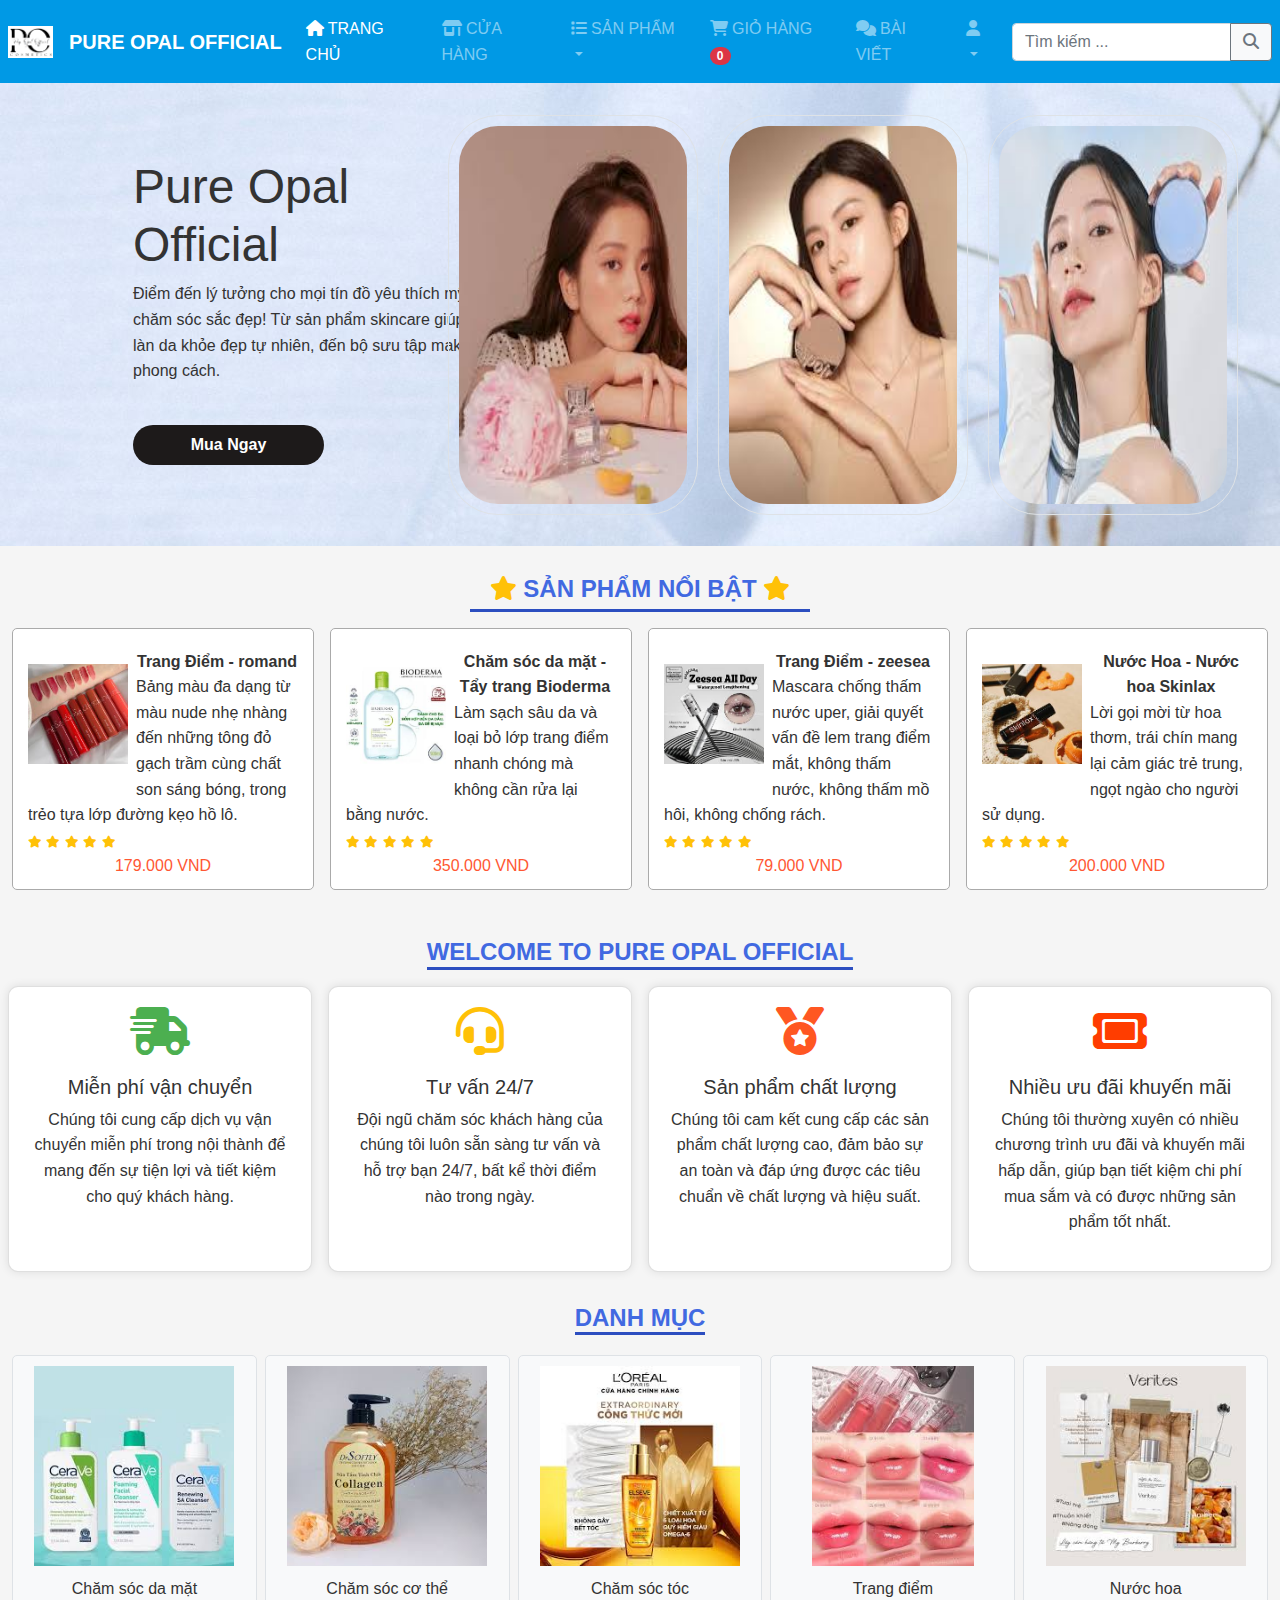
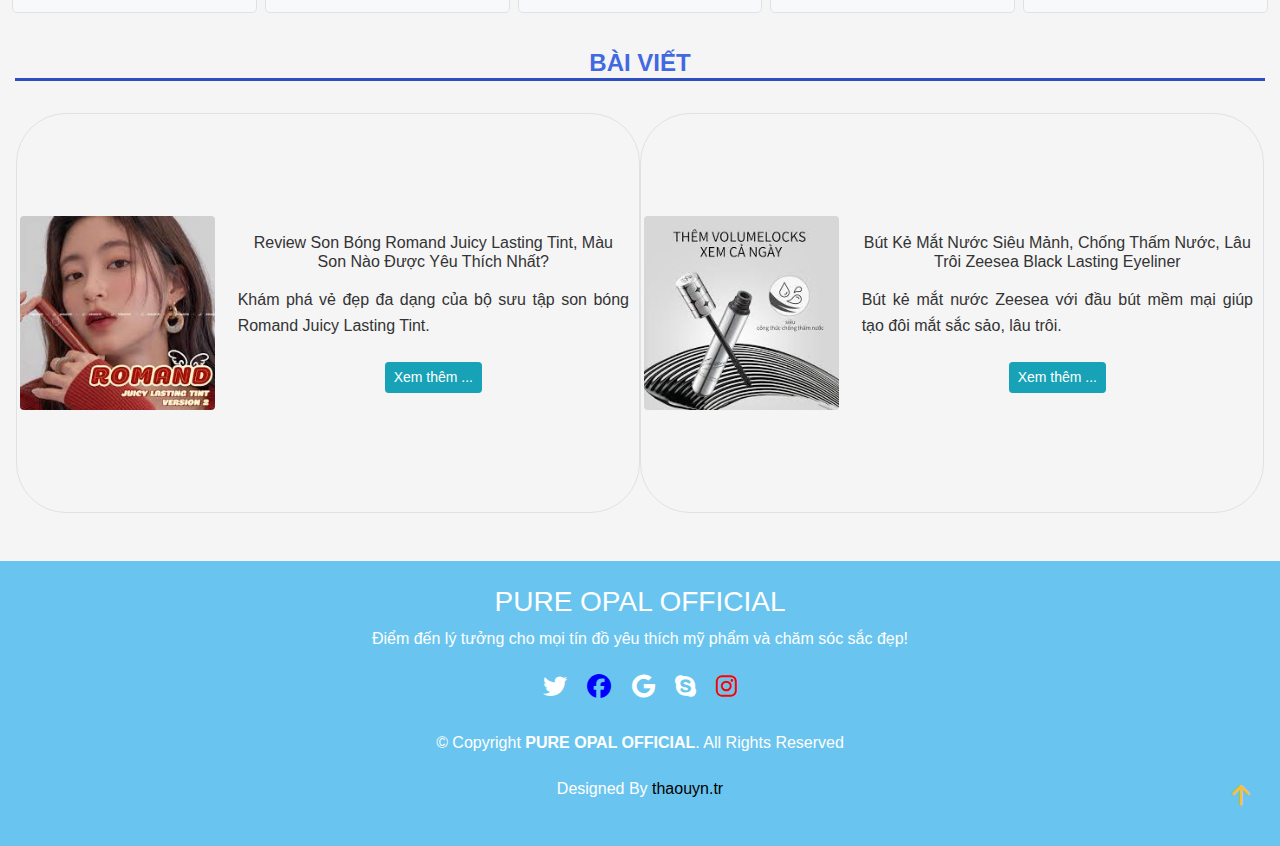
<file: STT71_22696341_TranNgocThaoUyen_BTLon/html/index.html>
<!DOCTYPE html>
<html lang="en">

<head>
    <meta charset="UTF-8">
    <meta name="viewport" content="width=device-width, initial-scale=1.0">
    <title>PURE OPAL OFFICIAL</title>
    <!-- Bootstrap CSS -->
    <link rel="stylesheet" href="../css/bootstrap.min.css">
    <link rel="stylesheet" href="../css/all.css">
    <link rel="stylesheet" href="../css/index.css">
    <link rel="stylesheet" href="../css/product.css">

    <!-- js -->

    <script src="../js/jquery-3.7.1.min.js"></script>
    <script src="../js/bootstrap.min.js"></script>
    <script src="../js/sanpham.js"></script>

</head>

<body>

    <!-- navbar start -->
    <nav class="navbar navbar-expand-xl navbar-dark sticky-top p-2" id="navbar-menu">
        <!-- Brand and logo -->
        <a class="navbar-brand" href="../html/index.html"><img src="../images/img/logo..png" alt="logo" style="width:45px;"></a>
        <a href="" class="navbar-brand font-weight-bold"> PURE OPAL OFFICIAL</a>
        <button class="navbar-toggler" type="button" data-toggle="collapse" data-target="#navbarNav" aria-controls="navbarNav" aria-expanded="false" aria-label="Toggle navigation">
            <i class="fa-solid fa-bars text-dark"></i>
        </button>

        <!-- navbar links -->
        <div class="collapse navbar-collapse" id="navbarNav">
            <ul class="navbar-nav ml-auto" id="nav-menu-link">
                <li class="nav-item active">
                    <a class="nav-link" href="../html/index.html"><i class="fa fa-home" aria-hidden="true"></i> TRANG
                        CHỦ</a>
                </li>

                <li class="nav-item">
                    <a class="nav-link" href="../html/shop.html"><i class="fa fa-shop" aria-hidden="true"></i> CỬA
                        HÀNG</a>
                </li>

                <!-- Dropdown -->
                <li class="nav-item dropdown">
                    <a class="nav-link dropdown-toggle" href="#" id="navbardrop" data-toggle="dropdown">
                        <i class="fa fa-list"></i> SẢN PHẨM
                    </a>
                    <div class="dropdown-menu">
                        <a class="dropdown-item" href="../html/chamsocdamat.html">Chăm sóc da mặt</a>
                        <a class="dropdown-item" href="../html/chamsoccothe.html">Chăm sóc cơ thể</a>
                        <a class="dropdown-item" href="../html/chamsoctoc.html">Chăm sóc tóc</a>
                        <a class="dropdown-item" href="../html/trangdiem.html">Trang điểm</a>
                        <a class="dropdown-item" href="../html/nuochoa.html">Nước Hoa</a>
                    </div>
                </li>

                <li class="nav-item">
                    <a class="nav-link" href="../html/gio-hang.html">
                        <i class="fas fa-shopping-cart"></i> GIỎ HÀNG
                        <span id="cart-count" class="badge badge-pill badge-danger">0</span>
                    </a>
                </li>

                <li class="nav-item">
                    <a class="nav-link" href="../html/blog.html"> <i class="fa-solid fa-comments"></i> BÀI VIẾT</a>
                </li>

                <!-- User dropdown -->
                <li class="nav-item dropdown">
                    <a class="nav-link dropdown-toggle" href="#" id="userDropdown" data-toggle="dropdown">
                        <i class="fas fa-user"></i>
                    </a>
                    <div class="dropdown-menu">
                        <a class="dropdown-item" href="../html/dang-nhap.html">Đăng nhập</a>
                        <!-- Link to Login page -->
                        <a class="dropdown-item" href="../html/dang-ky.html">Đăng ký</a>
                        <!-- Link to Register page -->
                        <a class="dropdown-item" href="../html/thanh-vien.html">Thành viên</a>
                        <!-- Link to Members page -->
                        <a class="dropdown-item" href="../html/lien-he.html">Liên hệ</a>
                        <!-- Link to Contact page -->
                    </div>
                </li>

            </ul>

            <!-- nav right và mục tìm kiếm -->
            <form id="nav-form-search" class="form-inline ml-auto" action="">


                <!-- mục tìm kiếm -->
                <div class="input-group" id="input-search-top">

                    <!-- Mục tìm kiếm -->
                    <input type="text" class="form-control" placeholder="Tìm kiếm ...">

                    <div class="input-group-append">
                        <button class="btn btn-outline-secondary bg-light" type="submit">
                            <i class="fas fa-search"></i>
                        </button>
                    </div>
                </div>

            </form>
        </div>
    </nav>
    <!-- navbar end -->

    <div class="banner">
        <div class="box-left">
            <h2>
                <span>Pure Opal</span>
                <br>
                <span>Official</span>
            </h2>
            <p>Điểm đến lý tưởng cho mọi tín đồ yêu thích mỹ phẩm và chăm sóc sắc đẹp! Từ sản phẩm skincare giúp chăm sóc làn da khỏe đẹp tự nhiên, đến bộ sưu tập makeup đầy phong cách.
            </p>
            <button onclick="window.location.href='../html/shop.html';">Mua Ngay</button>
        </div>
        <div class="box-right">
            <img class="border" src="../images/img/1.jpg" alt="">
            <img class="border" src="../images/img/2.jpg" alt="">
            <img class="border" src="../images/img/3.jpg" alt="">
        </div>
    </div>


    <!-- sản phẩm bán chạy -->
    <div class="container-fluid my-4">
        <div class="row">
            <div class="col">
                <form class="">
                    <fieldset class="pr-1 pl-1 pb-3">
                        <legend class="text-center">
                            <i class="fa fa-star text-warning"></i> SẢN PHẨM NỔI BẬT <i class="fa fa-star text-warning"></i>
                        </legend>
                        <!-- sản phấm bán chạy nhất -->
                        <div class="row" id="bestSellersCarouselContainer">
                            <!-- SP1 -->
                            <div class="col-lg-3 col-md-6 col-12  p-2">
                                <div class="product-card" data-product="{&quot;name&quot;:&quot;Trang Điểm - romand&quot;,&quot;image&quot;:&quot;../images/trangdiem/romand.jpg&quot;,&quot;category&quot;:&quot;Trang Điểm&quot;,&quot;description&quot;:&quot;Bảng màu đa dạng từ màu nude nhẹ nhàng đến những tông đỏ gạch trầm cùng chất son sáng bóng, trong trẻo tựa lớp đường kẹo hồ lô.&quot;,&quot;price&quot;:179000}">

                                    <div class="product-content">
                                        <img src="../images/trangdiem/romand.jpg" alt="Trang Điểm - romand" class="product-image img-fluid float-left mr-2">
                                        <div class="product-title text-center">Trang Điểm - romand</div>
                                        <div class="product-description">Bảng màu đa dạng từ màu nude nhẹ nhàng đến những tông đỏ gạch trầm cùng chất son sáng bóng, trong trẻo tựa lớp đường kẹo hồ lô.</div>
                                        <ul id="vote-5-star" class="mr-0">
                                            <li class="list-inline-item"><i class="fa fa-star text-warning"></i></li>
                                            <li class="list-inline-item"><i class="fa fa-star text-warning"></i></li>
                                            <li class="list-inline-item"><i class="fa fa-star text-warning"></i></li>
                                            <li class="list-inline-item"><i class="fa fa-star text-warning"></i></li>
                                            <li class="list-inline-item"><i class="fa fa-star text-warning"></i></li>
                                        </ul>
                                        <div class="product-price-container">
                                            <div class="product-price">179.000 VND</div>
                                        </div>
                                    </div>
                                </div>
                            </div>



                            <!-- SP2 -->
                            <div class="col-lg-3 col-md-6 col-12  p-2">
                                <div class="product-card" data-product="{&quot;name&quot;:&quot;Chăm sóc da mặt - Tẩy trang Bioderma&quot;,&quot;image&quot;:&quot;../images/chamsocdamat/taytrang_bioderma.jpg&quot;,&quot;category&quot;:&quot;Chăm sóc da mặt&quot;,&quot;description&quot;:&quot;Làm sạch sâu da và loại bỏ lớp trang điểm nhanh chóng mà không cần rửa lại bằng nước.&quot;,&quot;price&quot;:350000}">
                                    <div class="product-content ">
                                        <img src="../images/chamsocdamat/taytrang_bioderma.jpg" alt="Chăm sóc da mặt - Tẩy trang Bioderma" class="product-image float-left mr-2">
                                        <div class="product-title text-center">Chăm sóc da mặt - Tẩy trang Bioderma</div>
                                        <div class="product-description">Làm sạch sâu da và loại bỏ lớp trang điểm nhanh chóng mà không cần rửa lại bằng nước.</div>
                                        <ul id="vote-5-star" class="mr-0">
                                            <li class="list-inline-item"><i class="fa fa-star text-warning"></i></li>
                                            <li class="list-inline-item"><i class="fa fa-star text-warning"></i></li>
                                            <li class="list-inline-item"><i class="fa fa-star text-warning"></i></li>
                                            <li class="list-inline-item"><i class="fa fa-star text-warning"></i></li>
                                            <li class="list-inline-item"><i class="fa fa-star text-warning"></i></li>
                                        </ul>
                                        <div class="product-price-container">
                                            <div class="product-price">350.000 VND</div>
                                        </div>
                                    </div>
                                </div>
                            </div>


                            <!-- SP3 -->
                            <div class="col-lg-3 col-md-6 col-12  p-2">
                                <div class="product-card" data-product="{&quot;name&quot;:&quot;Trang Điểm - zeesea&quot;,&quot;image&quot;:&quot;../images/trangdiem/zeesea.jpg&quot;,&quot;category&quot;:&quot;Trang Điểm&quot;,&quot;description&quot;:&quot;Mascara chống thấm nước uper, giải quyết vấn đề lem trang điểm mắt, không thấm nước, không thấm mồ hôi, không chống rách.&quot;,&quot;price&quot;:79000}">
                                    <div class="product-content ">
                                        <img src="../images/trangdiem/zeesea.jpg" alt="Trang Điểm - zeesea" class="product-image float-left mr-2">
                                        <div class="product-title text-center">Trang Điểm - zeesea</div>
                                        <div class="product-description">Mascara chống thấm nước uper, giải quyết vấn đề lem trang điểm mắt, không thấm nước, không thấm mồ hôi, không chống rách.</div>
                                        <ul id="vote-5-star" class="mr-0">
                                            <li class="list-inline-item"><i class="fa fa-star text-warning"></i></li>
                                            <li class="list-inline-item"><i class="fa fa-star text-warning"></i></li>
                                            <li class="list-inline-item"><i class="fa fa-star text-warning"></i></li>
                                            <li class="list-inline-item"><i class="fa fa-star text-warning"></i></li>
                                            <li class="list-inline-item"><i class="fa fa-star text-warning"></i></li>
                                        </ul>
                                        <div class="product-price-container">
                                            <div class="product-price">79.000 VND</div>
                                        </div>
                                    </div>
                                </div>
                            </div>

                            <!-- sp4 -->
                            <div class="col-lg-3 col-md-6 col-12  p-2">
                                <div class="product-card" data-product="{&quot;name&quot;:&quot;Nước Hoa - Nước hoa Skinlax&quot;,&quot;image&quot;:&quot;../images/nuochoa/Skinlax.webp&quot;,&quot;category&quot;:&quot;Nước Hoa&quot;,&quot;description&quot;:&quot;Lời gọi mời từ hoa thơm, trái chín mang lại cảm giác trẻ trung, ngọt ngào cho người sử dụng.&quot;,&quot;price&quot;:200000}">
                                    <div class="product-content ">
                                        <img src="../images/nuochoa/Skinlax.jpg" alt="Nước Hoa - Nước hoa Skinlax" class="product-image img-fluid float-left mr-2 ">
                                        <div class="product-title text-center">Nước Hoa - Nước hoa Skinlax</div>
                                        <div class="product-description">Lời gọi mời từ hoa thơm, trái chín mang lại cảm giác trẻ trung, ngọt ngào cho người sử dụng.</div>
                                        <ul id="vote-5-star" class="mr-0">
                                            <li class="list-inline-item"><i class="fa fa-star text-warning"></i></li>
                                            <li class="list-inline-item"><i class="fa fa-star text-warning"></i></li>
                                            <li class="list-inline-item"><i class="fa fa-star text-warning"></i></li>
                                            <li class="list-inline-item"><i class="fa fa-star text-warning"></i></li>
                                            <li class="list-inline-item"><i class="fa fa-star text-warning"></i></li>
                                        </ul>
                                        <div class="product-price-container">
                                            <div class="product-price ">200.000 VND</div>
                                        </div>
                                    </div>
                                </div>
                            </div>


                        </div>
                    </fieldset>
                </form>
            </div>
        </div>

    </div>

    <!-- dich vu congty start -->
    <div class="container-fluid my-4 text-center" id="dichvucongty">
        <h3 class="display-4 d-inline-block">WELCOME TO PURE OPAL OFFICIAL</h3>
        <div class="row">
            <div class="col-lg-3 col-md-3 col-sm-6 col-6 my-2 px-2">
                <div class="card">
                    <div class="card-body">
                        <i class="fa-solid fa-truck-fast"></i>
                        <h5>Miễn phí vận chuyển</h5>
                        <p>Chúng tôi cung cấp dịch vụ vận chuyển miễn phí trong nội thành để mang đến sự tiện lợi và tiết kiệm cho quý khách hàng.</p>
                    </div>
                </div>
            </div>

            <div class="col-lg-3 col-md-3 col-sm-6 col-6 my-2 px-2">
                <div class="card">
                    <div class="card-body">
                        <i class="fa-solid fa-headset"></i>
                        <h5>Tư vấn 24/7</h5>
                        <p>Đội ngũ chăm sóc khách hàng của chúng tôi luôn sẵn sàng tư vấn và hỗ trợ bạn 24/7, bất kể thời điểm nào trong ngày.</p>
                    </div>
                </div>
            </div>

            <div class="col-lg-3 col-md-3 col-sm-6 col-6 my-2 px-2">
                <div class="card">
                    <div class="card-body">
                        <i class="fa-solid fa-medal"></i>
                        <h5>Sản phẩm chất lượng</h5>
                        <p>Chúng tôi cam kết cung cấp các sản phẩm chất lượng cao, đảm bảo sự an toàn và đáp ứng được các tiêu chuẩn về chất lượng và hiệu suất.</p>
                    </div>
                </div>
            </div>

            <div class="col-lg-3 col-md-3 col-sm-6 col-6 my-2 px-2">
                <div class="card">
                    <div class="card-body">
                        <i class="fa-solid fa-ticket"></i>
                        <h5>Nhiều ưu đãi khuyến mãi</h5>
                        <p>Chúng tôi thường xuyên có nhiều chương trình ưu đãi và khuyến mãi hấp dẫn, giúp bạn tiết kiệm chi phí mua sắm và có được những sản phẩm tốt nhất.</p>
                    </div>
                </div>
            </div>
        </div>
    </div>
    <!-- dich vu cty end -->

    <!-- Danh mục sản phảm theo icon -->
    <div class="container-fluid my-4 text-center" id="list-icon-category">
        <h3 class="display-4 d-inline-block ">DANH MỤC</h3>

        <div class="row p-2">
            <!-- Chăm sóc da mặt -->
            <div class="col col-lg col-md-4 col-sm-4 col-4 my-1 px-1">
                <a href="../html/chamsocdamat.html" class="text-decoration-none">
                    <div class="home-category">
                        <div class="home-category-img">
                            <img class="img-fluid" src="../images/chamsocdamat/srm_cerave.jpg" alt="chamsocdamat">
                        </div>
                        <div class="home-category-title text-center">
                            <span>Chăm sóc da mặt</span>
                        </div>
                    </div>
                </a>
            </div>

            <!-- Chăm sóc cơ thể -->
            <div class="col col-lg col-md-4 col-sm-4 col-4 my-1 px-1">
                <a href="../html/chamsoccothe.html" class="text-decoration-none">
                    <div class="home-category">
                        <div class="home-category-img">
                            <img class="img-fluid" src="../images/chamsoccothe/drsoftly.jpg" alt="chamsoccothe">
                        </div>
                        <div class="home-category-title text-center">
                            <span>Chăm sóc cơ thể </span>
                        </div>
                    </div>
                </a>
            </div>

            <!-- Chăm sóc tóc -->
            <div class="col col-lg col-md-4 col-sm-4 col-4 my-1 px-1">
                <a href="../html/chamsoctoc.html" class="text-decoration-none">
                    <div class="home-category">
                        <div class="home-category-img">
                            <img class="img-fluid" src="../images/chamsoctoc/loreal.jpg" alt="chamsoctoc">
                        </div>
                        <div class="home-category-title text-center">
                            <span>Chăm sóc tóc</span>
                        </div>
                    </div>
                </a>
            </div>



            <!-- Trang Điểm -->
            <div class="col col-lg col-md-4 col-sm-4 col-4 my-1 px-1">
                <a href="../html/trangdiem.html" class="text-decoration-none">
                    <div class="home-category">
                        <div class="home-category-img">
                            <img class="img-fluid" src="../images/trangdiem/peripera.jpg" alt="trangdiem">
                        </div>
                        <div class="home-category-title text-center">
                            <span>Trang điểm</span>
                        </div>
                    </div>
                </a>
            </div>

            <!-- Nước hoa -->
            <div class="col col-lg col-md-4 col-sm-4 col-4 my-1 px-1">
                <a href="../html/nuochoa.html" class="text-decoration-none">
                    <div class="home-category">
                        <div class="home-category-img">
                            <img class="img-fluid" src="../images/nuochoa/verites.jpg" alt="nuochoa">
                        </div>
                        <div class="home-category-title text-center">
                            <span>Nước hoa</span>
                        </div>
                    </div>
                </a>
            </div>

        </div>
    </div>

    <!-- Bài viết start -->

    <div class="container-fluid my-4 text-center">
        <h3 class="display-4">Bài viết</h3>
        <div class="row p-3">
            <!-- Bài Viết 1 -->
            <div class="col-md-6 col border my-2">
                <div class="row align-items-center h-100">
                    <div class="col-4 d-flex align-items-center p-2">
                        <img src="../images/img/blog.jpg" class="img-fluid rounded" alt="Blog 1">
                    </div>
                    <div class="col-8">
                        <h6 class="mb-3">Review Son Bóng Romand Juicy Lasting Tint, Màu Son Nào Được Yêu Thích Nhất?</h6>
                        <p class="text-justify mb-4">
                            Khám phá vẻ đẹp đa dạng của bộ sưu tập son bóng Romand Juicy Lasting Tint.
                        </p>
                        <div class="text-center">
                            <a href="blog1.html" class="btn btn-info btn-sm">Xem thêm ...</a>
                        </div>
                    </div>
                </div>
            </div>

            <!-- Bài Viết 2 -->
            <div class="col-md-6 col border my-2">
                <div class="row align-items-center h-100">
                    <div class="col-4 d-flex align-items-center p-2">
                        <img src="../images/img/zeasee.jpg" class="img-fluid rounded" alt="Blog 2">
                    </div>
                    <div class="col-8">
                        <h6 class="mb-3">Bút Kẻ Mắt Nước Siêu Mảnh, Chống Thấm Nước, Lâu Trôi Zeesea Black Lasting Eyeliner</h6>
                        <p class="text-justify mb-4">
                            Bút kẻ mắt nước Zeesea với đầu bút mềm mại giúp tạo đôi mắt sắc sảo, lâu trôi.
                        </p>
                        <div class="text-center">
                            <a href="blog2.html" class="btn btn-info btn-sm">Xem thêm ...</a>
                        </div>
                    </div>
                </div>
            </div>
        </div>
    </div>
    <!-- end bài viết -->





    <!-- Modal -->
    <div class="modal fade" id="productModal" tabindex="-1" aria-labelledby="productModalLabel" aria-hidden="true">
        <div class="modal-dialog modal-lg">
            <div class="modal-content">
                <div class="modal-header">
                    <h3 class="modal-title w-100 text-center" id="productModalLabel">Thông tin sản phẩm</h3>
                    <button type="button" class="close" data-dismiss="modal" aria-label="Close">
                        <span aria-hidden="true">&times;</span>
                    </button>
                </div>
                <div class="modal-body" id="productModalBody">
                    <!-- Nội dung sản phẩm sẽ được cập nhật bằng JavaScript -->
                </div>
                <div id="alertContainer"></div>
                <div class="modal-footer">
                    <button type="button" class="btn btn-secondary" data-dismiss="modal">Đóng</button>

                </div>
            </div>
        </div>
    </div>


    <!-- foooter start -->
    <div class="footer bg-brown text-white py-4">
        <div class="container text-center">
            <h2 class="mb-2">PURE OPAL OFFICIAL</h2>
            <p class="mb-3">Điểm đến lý tưởng cho mọi tín đồ yêu thích mỹ phẩm và chăm sóc sắc đẹp!</p>
            <div class="social-icons mb-4">
                <a href="#" class="mx-2"><i class="fab fa-twitter"></i></a>
                <a href="#" class="mx-2"><i class="fab fa-facebook"></i></a>
                <a href="#" class="mx-2"><i class="fab fa-google"></i></a>
                <a href="#" class="mx-2"><i class="fab fa-skype"></i></a>
                <a href="#" class="mx-2"><i class="fab fa-instagram"></i></a>
            </div>
            <p>© Copyright <strong>PURE OPAL OFFICIAL</strong>. All Rights Reserved</p>
            <p>Designed By <a href="#" class="text-decoration-none text-blue">thaouyn.tr</a></p>
            <a href="#" class="back-to-top"><i class="fas fa-arrow-up"></i></a>
        </div>
    </div>

    <!-- footer endd -->

</body>


</html>
</file>
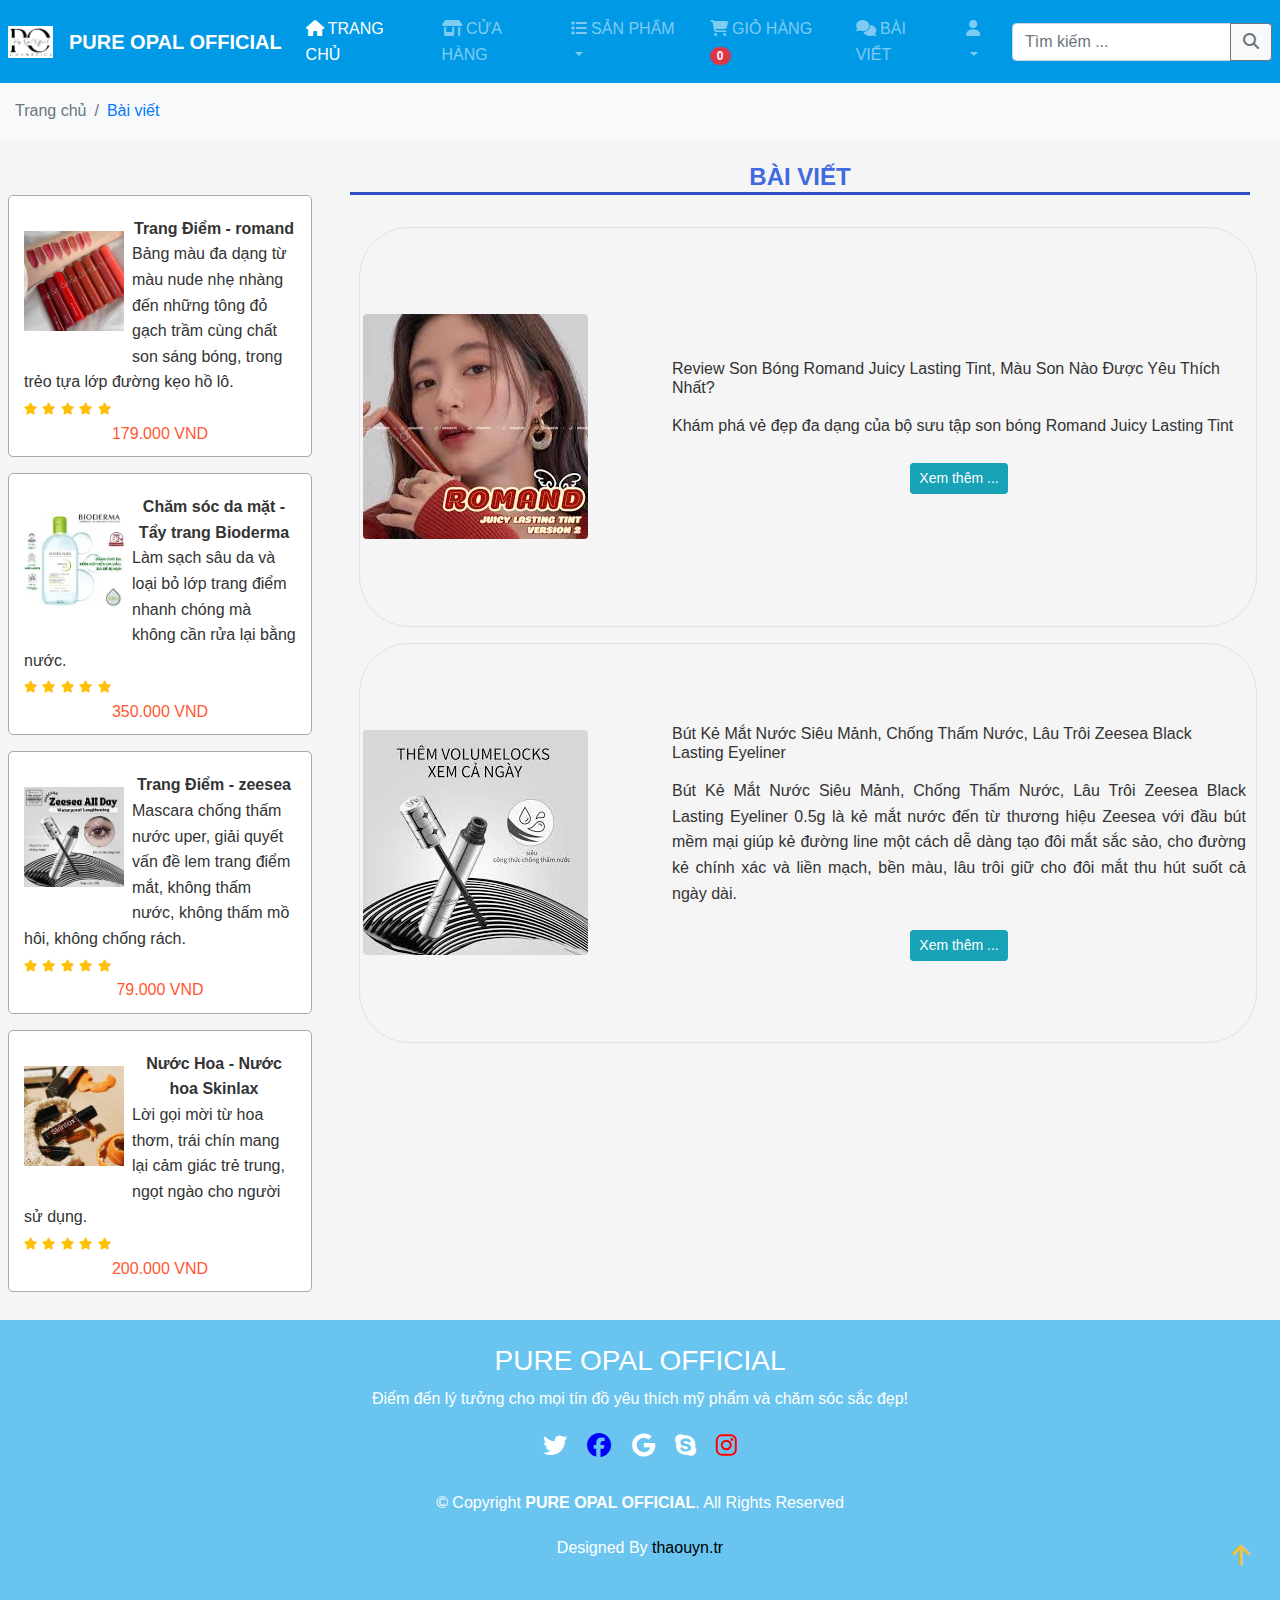
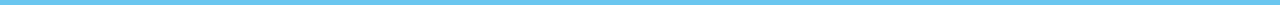
<file: STT71_22696341_TranNgocThaoUyen_BTLon/html/blog.html>
<!DOCTYPE html>
<html lang="en">

<head>
    <meta charset="UTF-8">
    <meta name="viewport" content="width=device-width, initial-scale=1.0">
    <title>Bài viết | PURE OPAL OFFICIAL</title>

    <!-- Bootstrap CSS -->
    <link rel="stylesheet" href="../css/bootstrap.min.css">
    <link rel="stylesheet" href="../css/all.css">
    <link rel="stylesheet" href="../css/index.css">
    <link rel="stylesheet" href="../css/product.css">

    <!-- js -->
    <script src="../js/jquery-3.7.1.min.js"></script>
    <script src="../js/bootstrap.min.js"></script>
    <script src="../js/sanpham.js"></script>

</head>

<body>
    <!-- navbar start -->
    <nav class="navbar navbar-expand-xl navbar-dark sticky-top p-2" id="navbar-menu">
        <!-- Brand and logo -->
        <a class="navbar-brand" href="../html/index.html"><img src="../images/img/logo..png" alt="logo" style="width:45px;"></a>
        <a href="" class="navbar-brand font-weight-bold"> PURE OPAL OFFICIAL</a>
        <button class="navbar-toggler" type="button" data-toggle="collapse" data-target="#navbarNav" aria-controls="navbarNav" aria-expanded="false" aria-label="Toggle navigation">
        <i class="fa-solid fa-bars text-dark"></i>
    </button>
        <!-- navbar links -->
        <div class="collapse navbar-collapse" id="navbarNav">
            <ul class="navbar-nav ml-auto" id="nav-menu-link">
                <li class="nav-item active">
                    <a class="nav-link" href="../html/index.html"><i class="fa fa-home" aria-hidden="true"></i> TRANG
                    CHỦ</a>
                </li>

                <li class="nav-item">
                    <a class="nav-link" href="../html/shop.html"><i class="fa fa-shop" aria-hidden="true"></i> CỬA
                    HÀNG</a>
                </li>

                <!-- Dropdown -->
                <li class="nav-item dropdown">
                    <a class="nav-link dropdown-toggle" href="#" id="navbardrop" data-toggle="dropdown">
                        <i class="fa fa-list"></i> SẢN PHẨM
                    </a>
                    <div class="dropdown-menu">
                        <a class="dropdown-item" href="../html/chamsocdamat.html">Chăm sóc da mặt</a>
                        <a class="dropdown-item" href="../html/chamsoccothe.html">Chăm sóc cơ thể</a>
                        <a class="dropdown-item" href="../html/chamsoctoc.html">Chăm sóc tóc</a>
                        <a class="dropdown-item" href="../html/trangdiem.html">Trang điểm</a>
                        <a class="dropdown-item" href="../html/nuochoa.html">Nước Hoa</a>
                    </div>
                </li>

                <li class="nav-item">
                    <a class="nav-link" href="../html/gio-hang.html">
                        <i class="fas fa-shopping-cart"></i> GIỎ HÀNG
                        <span id="cart-count" class="badge badge-pill badge-danger">0</span>
                    </a>
                </li>

                <li class="nav-item">
                    <a class="nav-link" href="../html/blog.html"> <i class="fa-solid fa-comments"></i> BÀI VIẾT</a>
                </li>

                <!-- User dropdown -->
                <li class="nav-item dropdown">
                    <a class="nav-link dropdown-toggle" href="#" id="userDropdown" data-toggle="dropdown">
                        <i class="fas fa-user"></i>
                    </a>
                    <div class="dropdown-menu">
                        <a class="dropdown-item" href="../html/dang-nhap.html">Đăng nhập</a>
                        <!-- Link to Login page -->
                        <a class="dropdown-item" href="../html/dang-ky.html">Đăng ký</a>
                        <!-- Link to Register page -->
                        <a class="dropdown-item" href="../html/thanh-vien.html">Thành viên</a>
                        <!-- Link to Members page -->
                        <a class="dropdown-item" href="../html/lien-he.html">Liên hệ</a>
                        <!-- Link to Contact page -->
                    </div>
                </li>

            </ul>

            <!-- nav right và mục tìm kiếm -->
            <form id="nav-form-search" class="form-inline ml-auto" action="">


                <!-- mục tìm kiếm -->
                <div class="input-group" id="input-search-top">

                    <!-- Mục tìm kiếm -->
                    <input type="text" class="form-control" placeholder="Tìm kiếm ...">

                    <div class="input-group-append">
                        <button class="btn btn-outline-secondary bg-light" type="submit">
                            <i class="fas fa-search"></i>
                        </button>
                    </div>
                </div>

            </form>
        </div>
    </nav>
    <!-- navbar end -->

    <nav aria-label="breadcrumb ">
        <ol class="breadcrumb">
            <li class="breadcrumb-item"><a href="../html/index.html">Trang chủ</a></li>
            <li class="breadcrumb-item active" aria-current="page">Bài viết</li>
        </ol>
    </nav>

    <div class="container-fluid">
        <div class="row">
            <div class="col-lg-3 d-none d-md-block mt-5" id="aside">

                <!-- sản phấm bán chạy nhất -->
                <div class="row" id="bestSellersCarouselContainer">
                    <!-- SP1 -->
                    <div class="col-lg-12 col-md-3 p-2">
                        <div class="product-card" data-product="{&quot;name&quot;:&quot;Trang Điểm - romand&quot;,&quot;image&quot;:&quot;../images/trangdiem/romand.jpg&quot;,&quot;category&quot;:&quot;Trang Điểm&quot;,&quot;description&quot;:&quot;Bảng màu đa dạng từ màu nude nhẹ nhàng đến những tông đỏ gạch trầm cùng chất son sáng bóng, trong trẻo tựa lớp đường kẹo hồ lô.&quot;,&quot;price&quot;:179000}">

                            <div class="product-content">
                                <img src="../images/trangdiem/romand.jpg" alt="Trang Điểm - romand" class="product-image img-fluid float-left mr-2">
                                <div class="product-title text-center">Trang Điểm - romand</div>
                                <div class="product-description">Bảng màu đa dạng từ màu nude nhẹ nhàng đến những tông đỏ gạch trầm cùng chất son sáng bóng, trong trẻo tựa lớp đường kẹo hồ lô.</div>
                                <ul id="vote-5-star" class="mr-0">
                                    <li class="list-inline-item"><i class="fa fa-star text-warning"></i></li>
                                    <li class="list-inline-item"><i class="fa fa-star text-warning"></i></li>
                                    <li class="list-inline-item"><i class="fa fa-star text-warning"></i></li>
                                    <li class="list-inline-item"><i class="fa fa-star text-warning"></i></li>
                                    <li class="list-inline-item"><i class="fa fa-star text-warning"></i></li>
                                </ul>
                                <div class="product-price-container">
                                    <div class="product-price">179.000 VND</div>
                                </div>
                            </div>
                        </div>
                    </div>



                    <!-- SP2 -->
                    <div class="col-lg-12 col-md-3 p-2">
                        <div class="product-card" data-product="{&quot;name&quot;:&quot;Chăm sóc da mặt - Tẩy trang Bioderma&quot;,&quot;image&quot;:&quot;../images/chamsocdamat/taytrang_bioderma.jpg&quot;,&quot;category&quot;:&quot;Chăm sóc da mặt&quot;,&quot;description&quot;:&quot;Làm sạch sâu da và loại bỏ lớp trang điểm nhanh chóng mà không cần rửa lại bằng nước.&quot;,&quot;price&quot;:350000}">
                            <div class="product-content ">
                                <img src="../images/chamsocdamat/taytrang_bioderma.jpg" alt="Chăm sóc da mặt - Tẩy trang Bioderma" class="product-image float-left mr-2">
                                <div class="product-title text-center">Chăm sóc da mặt - Tẩy trang Bioderma</div>
                                <div class="product-description">Làm sạch sâu da và loại bỏ lớp trang điểm nhanh chóng mà không cần rửa lại bằng nước.</div>
                                <ul id="vote-5-star" class="mr-0">
                                    <li class="list-inline-item"><i class="fa fa-star text-warning"></i></li>
                                    <li class="list-inline-item"><i class="fa fa-star text-warning"></i></li>
                                    <li class="list-inline-item"><i class="fa fa-star text-warning"></i></li>
                                    <li class="list-inline-item"><i class="fa fa-star text-warning"></i></li>
                                    <li class="list-inline-item"><i class="fa fa-star text-warning"></i></li>
                                </ul>
                                <div class="product-price-container">
                                    <div class="product-price">350.000 VND</div>
                                </div>
                            </div>
                        </div>
                    </div>


                    <!-- SP3 -->
                    <div class="col-lg-12 col-md-3 p-2">
                        <div class="product-card" data-product="{&quot;name&quot;:&quot;Trang Điểm - zeesea&quot;,&quot;image&quot;:&quot;../images/trangdiem/zeesea.jpg&quot;,&quot;category&quot;:&quot;Trang Điểm&quot;,&quot;description&quot;:&quot;Mascara chống thấm nước uper, giải quyết vấn đề lem trang điểm mắt, không thấm nước, không thấm mồ hôi, không chống rách.&quot;,&quot;price&quot;:79000}">
                            <div class="product-content ">
                                <img src="../images/trangdiem/zeesea.jpg" alt="Trang Điểm - zeesea" class="product-image float-left mr-2">
                                <div class="product-title text-center">Trang Điểm - zeesea</div>
                                <div class="product-description">Mascara chống thấm nước uper, giải quyết vấn đề lem trang điểm mắt, không thấm nước, không thấm mồ hôi, không chống rách.</div>
                                <ul id="vote-5-star" class="mr-0">
                                    <li class="list-inline-item"><i class="fa fa-star text-warning"></i></li>
                                    <li class="list-inline-item"><i class="fa fa-star text-warning"></i></li>
                                    <li class="list-inline-item"><i class="fa fa-star text-warning"></i></li>
                                    <li class="list-inline-item"><i class="fa fa-star text-warning"></i></li>
                                    <li class="list-inline-item"><i class="fa fa-star text-warning"></i></li>
                                </ul>
                                <div class="product-price-container">
                                    <div class="product-price">79.000 VND</div>
                                </div>
                            </div>
                        </div>
                    </div>


                    <!-- sp4 -->
                    <div class="col-lg-12 col-md-3 p-2">
                        <div class="product-card" data-product="{&quot;name&quot;:&quot;Nước Hoa - Nước hoa Skinlax&quot;,&quot;image&quot;:&quot;../images/nuochoa/Skinlax.webp&quot;,&quot;category&quot;:&quot;Nước Hoa&quot;,&quot;description&quot;:&quot;Lời gọi mời từ hoa thơm, trái chín mang lại cảm giác trẻ trung, ngọt ngào cho người sử dụng.&quot;,&quot;price&quot;:200000}">
                            <div class="product-content ">
                                <img src="../images/nuochoa/Skinlax.jpg" alt="Nước Hoa - Nước hoa Skinlax" class="product-image img-fluid float-left mr-2 ">
                                <div class="product-title text-center">Nước Hoa - Nước hoa Skinlax</div>
                                <div class="product-description">Lời gọi mời từ hoa thơm, trái chín mang lại cảm giác trẻ trung, ngọt ngào cho người sử dụng.</div>
                                <ul id="vote-5-star" class="mr-0">
                                    <li class="list-inline-item"><i class="fa fa-star text-warning"></i></li>
                                    <li class="list-inline-item"><i class="fa fa-star text-warning"></i></li>
                                    <li class="list-inline-item"><i class="fa fa-star text-warning"></i></li>
                                    <li class="list-inline-item"><i class="fa fa-star text-warning"></i></li>
                                    <li class="list-inline-item"><i class="fa fa-star text-warning"></i></li>
                                </ul>
                                <div class="product-price-container">
                                    <div class="product-price ">200.000 VND</div>
                                </div>
                            </div>
                        </div>
                    </div>
                </div>

            </div>
            <div class=" col-lg-9 col-md-12 col-sm-12" id="section">
                <!-- Bài viết start -->
                <div class="container-fluid my-4">
                    <h3 class="display-4 text-center ">Bài viết</h3>
                    <div class="row p-3">
                        <div class="col-md-12  border  m-2 ">
                            <div class="row align-items-center h-100">
                                <div class="col-4 d-flex align-items-center p-2">
                                    <img src="../images/img/blog.jpg" class="img-fluid rounded" alt="Blog 1">
                                </div>
                                <div class="col-8">
                                    <h6 class="mb-3">Review Son Bóng Romand Juicy Lasting Tint, Màu Son Nào Được Yêu Thích Nhất?</h6>
                                    <p class="text-justify mb-4">
                                        Khám phá vẻ đẹp đa dạng của bộ sưu tập son bóng Romand Juicy Lasting Tint </p>
                                    <div class="text-center">
                                        <a href="../html/blog1.html" class="btn btn-info btn-sm">Xem thêm ...</a>
                                    </div>
                                </div>
                            </div>
                        </div>

                        <div class="col-md-12 border m-2">
                            <div class="row align-items-center h-100">
                                <div class="col-4 d-flex align-items-center p-2">
                                    <img src="../images/img/zeasee.jpg" class="img-fluid rounded" alt="Blog 2">
                                </div>
                                <div class="col-8">
                                    <h6 class="mb-3">Bút Kẻ Mắt Nước Siêu Mảnh, Chống Thấm Nước, Lâu Trôi Zeesea Black Lasting Eyeliner</h6>
                                    <p class="text-justify mb-4">
                                        Bút Kẻ Mắt Nước Siêu Mảnh, Chống Thấm Nước, Lâu Trôi Zeesea Black Lasting Eyeliner 0.5g là kẻ mắt nước đến từ thương hiệu Zeesea với đầu bút mềm mại giúp kẻ đường line một cách dễ dàng tạo đôi mắt sắc sảo, cho đường kẻ chính xác và liền mạch, bền màu,
                                        lâu trôi giữ cho đôi mắt thu hút suốt cả ngày dài. </p>
                                    <div class="text-center">
                                        <a href="../html/blog2.html" class="btn btn-info btn-sm">Xem thêm ...</a>
                                    </div>
                                </div>
                            </div>
                        </div>
                    </div>
                </div>
                <!-- end bài viết -->
            </div>
        </div>
    </div>





    <!-- Modal -->
    <div class="modal fade" id="productModal" tabindex="-1" aria-labelledby="productModalLabel" aria-hidden="true">
        <div class="modal-dialog modal-lg">
            <div class="modal-content">
                <div class="modal-header">
                    <h3 class="modal-title w-100 text-center" id="productModalLabel">Thông tin sản phẩm</h3>
                    <button type="button" class="close" data-dismiss="modal" aria-label="Close">
                        <span aria-hidden="true">&times;</span>
                    </button>
                </div>
                <div class="modal-body" id="productModalBody">
                    <!-- Nội dung sản phẩm sẽ được cập nhật bằng JavaScript -->
                </div>
                <div id="alertContainer"></div>
                <div class="modal-footer">
                    <button type="button" class="btn btn-secondary" data-dismiss="modal">Đóng</button>

                </div>
            </div>
        </div>
    </div>


    <!-- foooter start -->
    <div class="footer bg-brown text-white py-4">
        <div class="container text-center">
            <h2 class="mb-2">PURE OPAL OFFICIAL</h2>
            <p class="mb-3">Điểm đến lý tưởng cho mọi tín đồ yêu thích mỹ phẩm và chăm sóc sắc đẹp!</p>
            <div class="social-icons mb-4">
                <a href="#" class="mx-2"><i class="fab fa-twitter"></i></a>
                <a href="#" class="mx-2"><i class="fab fa-facebook"></i></a>
                <a href="#" class="mx-2"><i class="fab fa-google"></i></a>
                <a href="#" class="mx-2"><i class="fab fa-skype"></i></a>
                <a href="#" class="mx-2"><i class="fab fa-instagram"></i></a>
            </div>
            <p>© Copyright <strong>PURE OPAL OFFICIAL</strong>. All Rights Reserved</p>
            <p>Designed By <a href="#" class="text-decoration-none text-blue">thaouyn.tr</a></p>
            <a href="#" class="back-to-top"><i class="fas fa-arrow-up"></i></a>
        </div>
    </div>

    <!-- footer endd -->


</body>


</html>
</file>
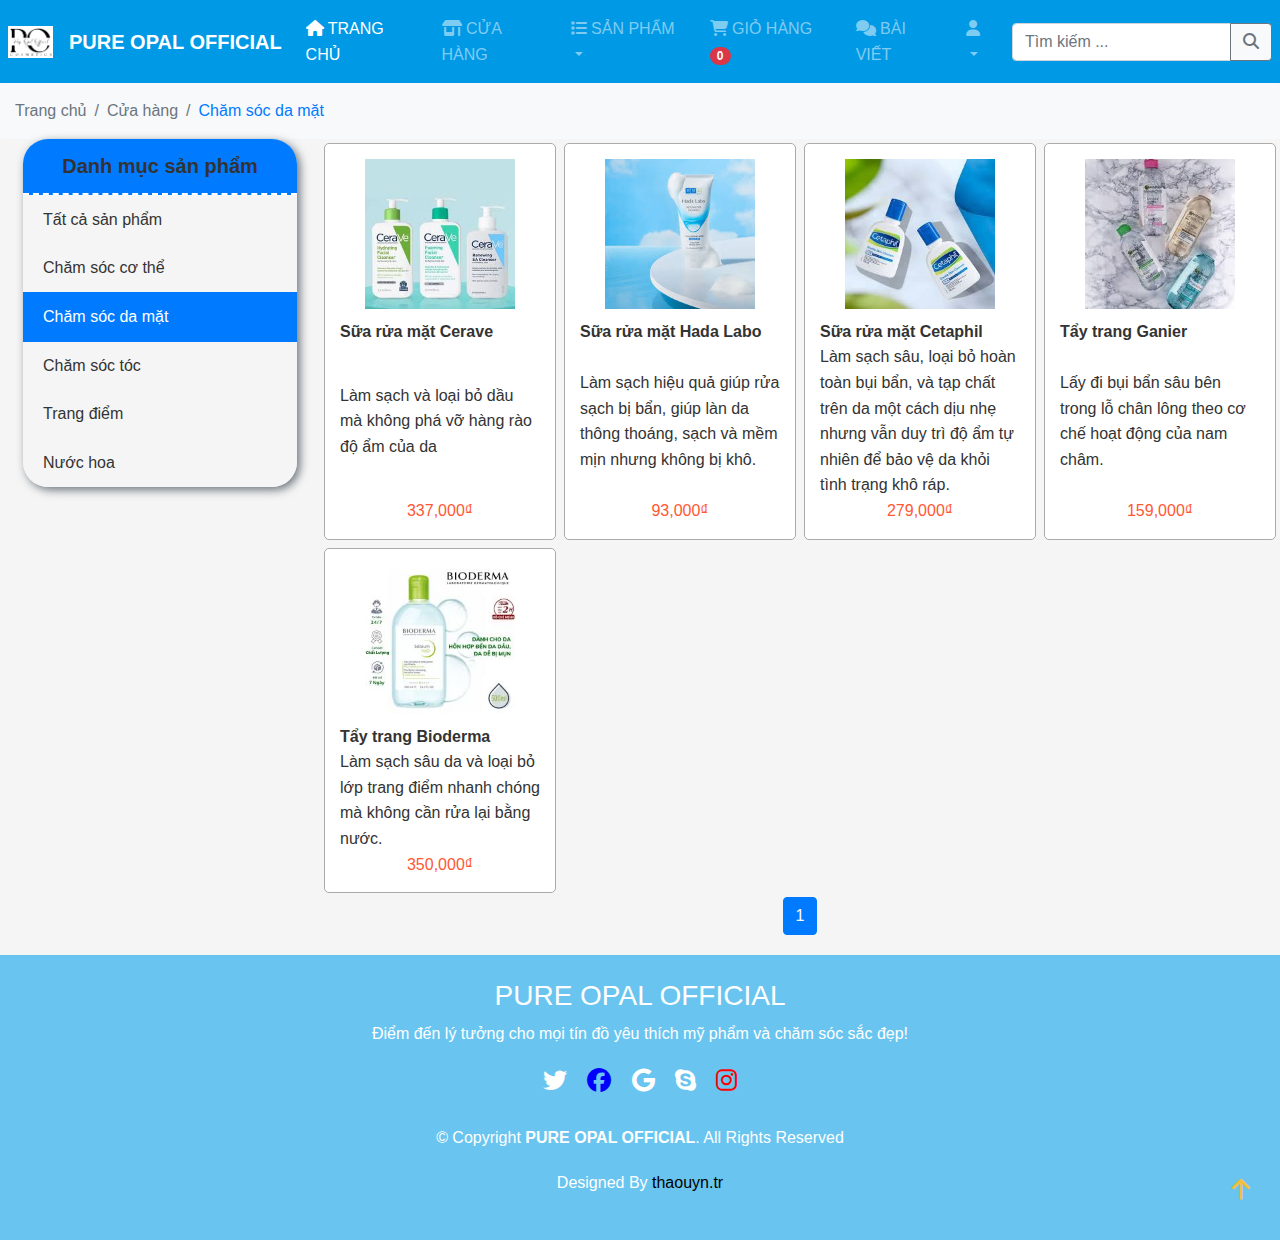
<file: STT71_22696341_TranNgocThaoUyen_BTLon/html/chamsocdamat.html>
<!DOCTYPE html>
<html lang="en">

<head>
    <meta charset="UTF-8">
    <meta name="viewport" content="width=device-width, initial-scale=1.0">
    <title>Chăm sóc da mặt | PURE OPAL OFFICIAL</title>

    <!-- Bootstrap CSS -->
    <link rel="stylesheet" href="../css/bootstrap.min.css">
    <link rel="stylesheet" href="../css/all.css">
    <link rel="stylesheet" href="../css/index.css">
    <link rel="stylesheet" href="../css/product.css">

    <!-- js -->
    <script src="../js/jquery-3.7.1.min.js"></script>
    <script src="../js/bootstrap.min.js"></script>
    <script src="../js/sanpham.js"></script>

</head>

<body>
    <!-- navbar start -->
    <nav class="navbar navbar-expand-xl navbar-dark sticky-top p-2" id="navbar-menu">
        <!-- Brand and logo -->
        <a class="navbar-brand" href="../html/index.html"><img src="../images/img/logo..png" alt="logo" style="width:45px;"></a>
        <a href="" class="navbar-brand font-weight-bold"> PURE OPAL OFFICIAL</a>
        <button class="navbar-toggler" type="button" data-toggle="collapse" data-target="#navbarNav" aria-controls="navbarNav" aria-expanded="false" aria-label="Toggle navigation">
        <i class="fa-solid fa-bars text-dark"></i>
    </button>
        <!-- navbar links -->
        <div class="collapse navbar-collapse" id="navbarNav">
            <ul class="navbar-nav ml-auto" id="nav-menu-link">
                <li class="nav-item active">
                    <a class="nav-link" href="../html/index.html"><i class="fa fa-home" aria-hidden="true"></i> TRANG
                    CHỦ</a>
                </li>

                <li class="nav-item">
                    <a class="nav-link" href="../html/shop.html"><i class="fa fa-shop" aria-hidden="true"></i> CỬA
                    HÀNG</a>
                </li>

                <!-- Dropdown -->
                <li class="nav-item dropdown">
                    <a class="nav-link dropdown-toggle" href="#" id="navbardrop" data-toggle="dropdown">
                        <i class="fa fa-list"></i> SẢN PHẨM
                    </a>
                    <div class="dropdown-menu">
                        <a class="dropdown-item" href="../html/chamsocdamat.html">Chăm sóc da mặt</a>
                        <a class="dropdown-item" href="../html/chamsoccothe.html">Chăm sóc cơ thể</a>
                        <a class="dropdown-item" href="../html/chamsoctoc.html">Chăm sóc tóc</a>
                        <a class="dropdown-item" href="../html/trangdiem.html">Trang điểm</a>
                        <a class="dropdown-item" href="../html/nuochoa.html">Nước Hoa</a>
                    </div>
                </li>

                <li class="nav-item">
                    <a class="nav-link" href="../html/gio-hang.html">
                        <i class="fas fa-shopping-cart"></i> GIỎ HÀNG
                        <span id="cart-count" class="badge badge-pill badge-danger">0</span>
                    </a>
                </li>

                <li class="nav-item">
                    <a class="nav-link" href="../html/blog.html"> <i class="fa-solid fa-comments"></i> BÀI VIẾT</a>
                </li>

                <!-- User dropdown -->
                <li class="nav-item dropdown">
                    <a class="nav-link dropdown-toggle" href="#" id="userDropdown" data-toggle="dropdown">
                        <i class="fas fa-user"></i>
                    </a>
                    <div class="dropdown-menu">
                        <a class="dropdown-item" href="../html/dang-nhap.html">Đăng nhập</a>
                        <!-- Link to Login page -->
                        <a class="dropdown-item" href="../html/dang-ky.html">Đăng ký</a>
                        <!-- Link to Register page -->
                        <a class="dropdown-item" href="../html/thanh-vien.html">Thành viên</a>
                        <!-- Link to Members page -->
                        <a class="dropdown-item" href="../html/lien-he.html">Liên hệ</a>
                        <!-- Link to Contact page -->
                    </div>
                </li>

            </ul>

            <!-- nav right và mục tìm kiếm -->
            <form id="nav-form-search" class="form-inline ml-auto" action="">


                <!-- mục tìm kiếm -->
                <div class="input-group" id="input-search-top">

                    <!-- Mục tìm kiếm -->
                    <input type="text" class="form-control" placeholder="Tìm kiếm ...">

                    <div class="input-group-append">
                        <button class="btn btn-outline-secondary bg-light" type="submit">
                            <i class="fas fa-search"></i>
                        </button>
                    </div>
                </div>

            </form>
        </div>
    </nav>
    <!-- navbar end -->

    <nav aria-label="breadcrumb">
        <ol class="breadcrumb">
            <li class="breadcrumb-item"><a href="../html/index.html">Trang chủ</a></li>
            <li class="breadcrumb-item"><a href="../html/shop.html">Cửa hàng</a></li>
            <li class="breadcrumb-item active" aria-current="page">Chăm sóc da mặt</li>
        </ol>
    </nav>


    <div class="container-fluid">
        <div class="row">
            <div class="col-3" id="aside">
                <div class=" px-2">
                    <div class="list-group" id="category-list-nav">
                        <h4>Danh mục sản phẩm</h4>
                        <a href="../html/shop.html" class="list-group-item list-group-item-action ">Tất cả sản
                            phẩm</a>
                        <a href="../html/chamsoccothe.html" class="list-group-item list-group-item-action ">Chăm sóc cơ thể</a>
                        <a href="../html/chamsocdamat.html" class="list-group-item list-group-item-action active">Chăm sóc da mặt</a>
                        <a href="../html/chamsoctoc.html" class="list-group-item list-group-item-action">Chăm sóc tóc</a>
                        <a href="../html/trangdiem.html" class="list-group-item list-group-item-action">Trang điểm</a>
                        <a href="../html/nuochoa.html" class="list-group-item list-group-item-action">Nước hoa</a>
                    </div>
                </div>

            </div>
            <div class="col-9" id="section">
                <div id="top"></div>
                <div id="productList" class="row">
                    <!-- Đây là nơi để hiển thị danh sách sản phẩm -->
                </div>
                <ul id="pagination" class="pagination justify-content-center">
                    <!-- Đây là nơi để hiển thị thanh phân trang -->
                </ul>
                <script>
                    $(document).ready(function() {
                        displayProducts(productList, 'Chăm sóc da mặt');
                    });
                </script>
            </div>
        </div>
    </div>





    <!-- Modal -->
    <div class="modal fade" id="productModal" tabindex="-1" aria-labelledby="productModalLabel" aria-hidden="true">
        <div class="modal-dialog modal-lg">
            <div class="modal-content">
                <div class="modal-header">
                    <h3 class="modal-title w-100 text-center" id="productModalLabel">Thông tin sản phẩm</h3>
                    <button type="button" class="close" data-dismiss="modal" aria-label="Close">
                        <span aria-hidden="true">&times;</span>
                    </button>
                </div>
                <div class="modal-body" id="productModalBody">
                    <!-- Nội dung sản phẩm sẽ được cập nhật bằng JavaScript -->
                </div>
                <div id="alertContainer"></div>
                <div class="modal-footer">
                    <button type="button" class="btn btn-secondary" data-dismiss="modal">Đóng</button>

                </div>
            </div>
        </div>
    </div>


    <!-- foooter start -->
    <div class="footer bg-brown text-white py-4">
        <div class="container text-center">
            <h2 class="mb-2">PURE OPAL OFFICIAL</h2>
            <p class="mb-3">Điểm đến lý tưởng cho mọi tín đồ yêu thích mỹ phẩm và chăm sóc sắc đẹp!</p>
            <div class="social-icons mb-4">
                <a href="#" class="mx-2"><i class="fab fa-twitter"></i></a>
                <a href="#" class="mx-2"><i class="fab fa-facebook"></i></a>
                <a href="#" class="mx-2"><i class="fab fa-google"></i></a>
                <a href="#" class="mx-2"><i class="fab fa-skype"></i></a>
                <a href="#" class="mx-2"><i class="fab fa-instagram"></i></a>
            </div>
            <p>© Copyright <strong>PURE OPAL OFFICIAL</strong>. All Rights Reserved</p>
            <p>Designed By <a href="#" class="text-decoration-none text-blue">thaouyn.tr</a></p>
            <a href="#" class="back-to-top"><i class="fas fa-arrow-up"></i></a>
        </div>
    </div>

    <!-- footer endd -->

</body>


</html>
</file>
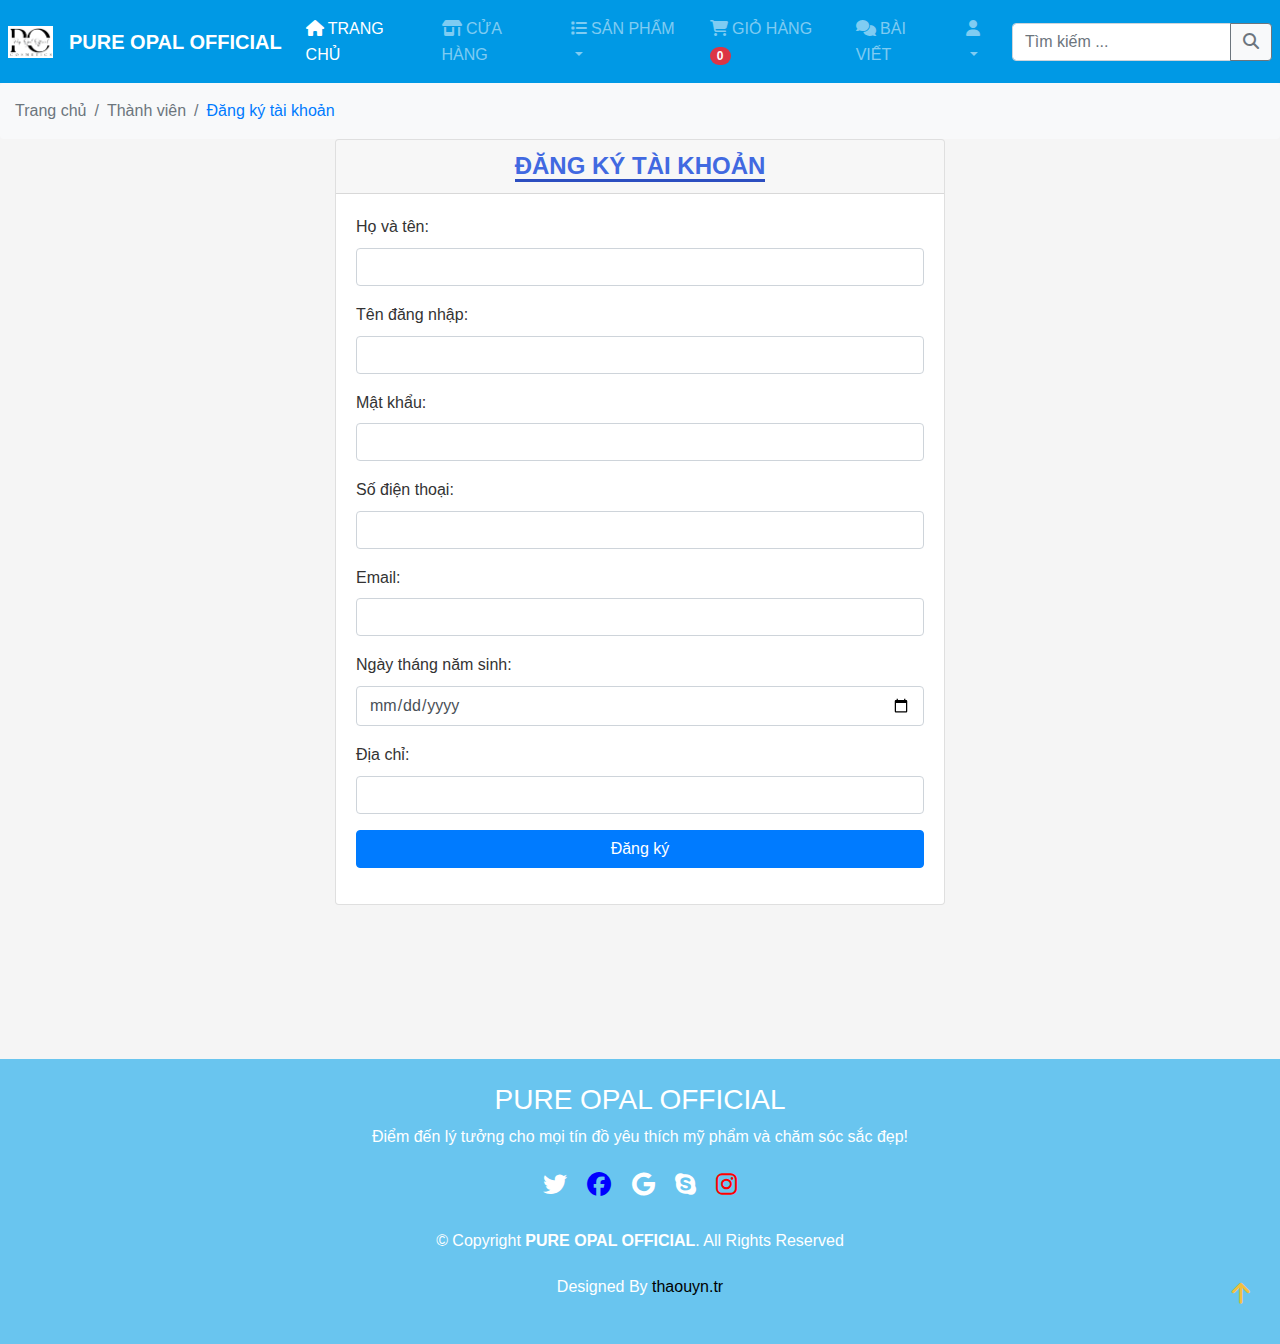
<file: STT71_22696341_TranNgocThaoUyen_BTLon/html/dang-ky.html>
<!DOCTYPE html>
<html lang="en">

<head>
    <meta charset="UTF-8">
    <meta name="viewport" content="width=device-width, initial-scale=1.0">
    <title>Đăng ký | PURE OPAL OFFICIAL</title>

    <!-- Bootstrap CSS -->
    <link rel="stylesheet" href="../css/bootstrap.min.css">
    <link rel="stylesheet" href="../css/all.css">
    <link rel="stylesheet" href="../css/index.css">
    <link rel="stylesheet" href="../css/product.css">

    <!-- js -->
    <script src="../js/jquery-3.7.1.min.js"></script>
    <script src="../js/bootstrap.min.js"></script>
    <script src="../js/sanpham.js"></script>

</head>

<body>
    <!-- navbar start -->
    <nav class="navbar navbar-expand-xl navbar-dark sticky-top p-2" id="navbar-menu">
        <!-- Brand and logo -->
        <a class="navbar-brand" href="../html/index.html"><img src="../images/img/logo..png" alt="logo" style="width:45px;"></a>
        <a href="" class="navbar-brand font-weight-bold"> PURE OPAL OFFICIAL</a>
        <button class="navbar-toggler" type="button" data-toggle="collapse" data-target="#navbarNav" aria-controls="navbarNav" aria-expanded="false" aria-label="Toggle navigation">
        <i class="fa-solid fa-bars text-dark"></i>
    </button>
        <!-- navbar links -->
        <div class="collapse navbar-collapse" id="navbarNav">
            <ul class="navbar-nav ml-auto" id="nav-menu-link">
                <li class="nav-item active">
                    <a class="nav-link" href="../html/index.html"><i class="fa fa-home" aria-hidden="true"></i> TRANG
                    CHỦ</a>
                </li>

                <li class="nav-item">
                    <a class="nav-link" href="../html/shop.html"><i class="fa fa-shop" aria-hidden="true"></i> CỬA
                    HÀNG</a>
                </li>

                <!-- Dropdown -->
                <li class="nav-item dropdown">
                    <a class="nav-link dropdown-toggle" href="#" id="navbardrop" data-toggle="dropdown">
                        <i class="fa fa-list"></i> SẢN PHẨM
                    </a>
                    <div class="dropdown-menu">
                        <a class="dropdown-item" href="../html/chamsocdamat.html">Chăm sóc da mặt</a>
                        <a class="dropdown-item" href="../html/chamsoccothe.html">Chăm sóc cơ thể</a>
                        <a class="dropdown-item" href="../html/chamsoctoc.html">Chăm sóc tóc</a>
                        <a class="dropdown-item" href="../html/trangdiem.html">Trang điểm</a>
                        <a class="dropdown-item" href="../html/nuochoa.html">Nước Hoa</a>
                    </div>
                </li>

                <li class="nav-item">
                    <a class="nav-link" href="../html/gio-hang.html">
                        <i class="fas fa-shopping-cart"></i> GIỎ HÀNG
                        <span id="cart-count" class="badge badge-pill badge-danger">0</span>
                    </a>
                </li>

                <li class="nav-item">
                    <a class="nav-link" href="../html/blog.html"> <i class="fa-solid fa-comments"></i> BÀI VIẾT</a>
                </li>

                <!-- User dropdown -->
                <li class="nav-item dropdown">
                    <a class="nav-link dropdown-toggle" href="#" id="userDropdown" data-toggle="dropdown">
                        <i class="fas fa-user"></i>
                    </a>
                    <div class="dropdown-menu">
                        <a class="dropdown-item" href="../html/dang-nhap.html">Đăng nhập</a>
                        <!-- Link to Login page -->
                        <a class="dropdown-item" href="../html/dang-ky.html">Đăng ký</a>
                        <!-- Link to Register page -->
                        <a class="dropdown-item" href="../html/thanh-vien.html">Thành viên</a>
                        <!-- Link to Members page -->
                        <a class="dropdown-item" href="../html/lien-he.html">Liên hệ</a>
                        <!-- Link to Contact page -->
                    </div>
                </li>

            </ul>
            <!-- nav right và mục tìm kiếm -->
            <form id="nav-form-search" class="form-inline ml-auto" action="">


                <!-- mục tìm kiếm -->
                <div class="input-group" id="input-search-top">


                    <!-- Mục tìm kiếm -->
                    <input type="text" class="form-control" placeholder="Tìm kiếm ...">

                    <div class="input-group-append">
                        <button class="btn btn-outline-secondary bg-light" type="submit">
                            <i class="fas fa-search"></i>
                        </button>
                    </div>
                </div>

            </form>
        </div>
    </nav>
    <!-- navbar end -->

    <nav aria-label="breadcrumb ">
        <ol class="breadcrumb">
            <li class="breadcrumb-item"><a href="../html/index.html">Trang chủ</a></li>
            <li class="breadcrumb-item"><a href="../html/thanh-vien.html">Thành viên</a></li>
            <li class="breadcrumb-item active" aria-current="page">Đăng ký tài khoản</li>
        </ol>
    </nav>

    <div class="container-fluid">
        <div class="row justify-content-center" style="min-height: 100vh;">
            <div class="col-md-6">
                <!-- Adjust the width of the card here -->
                <div class="card">
                    <div class="card-header text-center">
                        <span class="display-4 text-center">ĐĂNG KÝ TÀI KHOẢN</span>
                    </div>

                    <div class="card-body">
                        <form id="registerForm" novalidate>
                            <div class="form-group">
                                <label for="fullName">Họ và tên:</label>
                                <input type="text" class="form-control" id="fullName" name="fullName" required>
                            </div>
                            <div class="form-group">
                                <label for="username">Tên đăng nhập:</label>
                                <input type="text" class="form-control" id="username" name="username" required>
                            </div>
                            <div class="form-group">
                                <label for="password">Mật khẩu:</label>
                                <input type="password" class="form-control" id="password" name="password" required>
                            </div>
                            <div class="form-group">
                                <label for="phone">Số điện thoại:</label>
                                <input type="tel" class="form-control" id="phone" name="phone" required>
                            </div>
                            <div class="form-group">
                                <label for="email">Email:</label>
                                <input type="email" class="form-control" id="email" name="email" required>
                            </div>
                            <div class="form-group">
                                <label for="dob">Ngày tháng năm sinh:</label>
                                <input type="date" class="form-control" id="dob" name="dob" required>
                            </div>
                            <div class="form-group">
                                <label for="address">Địa chỉ:</label>
                                <input type="text" class="form-control" id="address" name="address">
                            </div>
                            <div class="form-group">
                                <button type="submit" class="btn btn-primary btn-block">Đăng ký</button>
                            </div>
                        </form>
                    </div>
                </div>
            </div>
        </div>
    </div>






    <!-- Modal -->
    <div class="modal fade" id="productModal" tabindex="-1" aria-labelledby="productModalLabel" aria-hidden="true">
        <div class="modal-dialog modal-lg">
            <div class="modal-content">
                <div class="modal-header">
                    <h3 class="modal-title w-100 text-center" id="productModalLabel">Thông tin sản phẩm</h3>
                    <button type="button" class="close" data-dismiss="modal" aria-label="Close">
                        <span aria-hidden="true">&times;</span>
                    </button>
                </div>
                <div class="modal-body" id="productModalBody">
                    <!-- Nội dung sản phẩm sẽ được cập nhật bằng JavaScript -->
                </div>
                <div id="alertContainer"></div>
                <div class="modal-footer">
                    <button type="button" class="btn btn-secondary" data-dismiss="modal">Đóng</button>

                </div>
            </div>
        </div>
    </div>



    <!-- foooter start -->
    <div class="footer bg-brown text-white py-4">
        <div class="container text-center">
            <h2 class="mb-2">PURE OPAL OFFICIAL</h2>
            <p class="mb-3">Điểm đến lý tưởng cho mọi tín đồ yêu thích mỹ phẩm và chăm sóc sắc đẹp!</p>
            <div class="social-icons mb-4">
                <a href="#" class="mx-2"><i class="fab fa-twitter"></i></a>
                <a href="#" class="mx-2"><i class="fab fa-facebook"></i></a>
                <a href="#" class="mx-2"><i class="fab fa-google"></i></a>
                <a href="#" class="mx-2"><i class="fab fa-skype"></i></a>
                <a href="#" class="mx-2"><i class="fab fa-instagram"></i></a>
            </div>
            <p>© Copyright <strong>PURE OPAL OFFICIAL</strong>. All Rights Reserved</p>
            <p>Designed By <a href="#" class="text-decoration-none text-blue">thaouyn.tr</a></p>
            <a href="#" class="back-to-top"><i class="fas fa-arrow-up"></i></a>
        </div>
    </div>

    <!-- footer endd -->


</body>


</html>
</file>
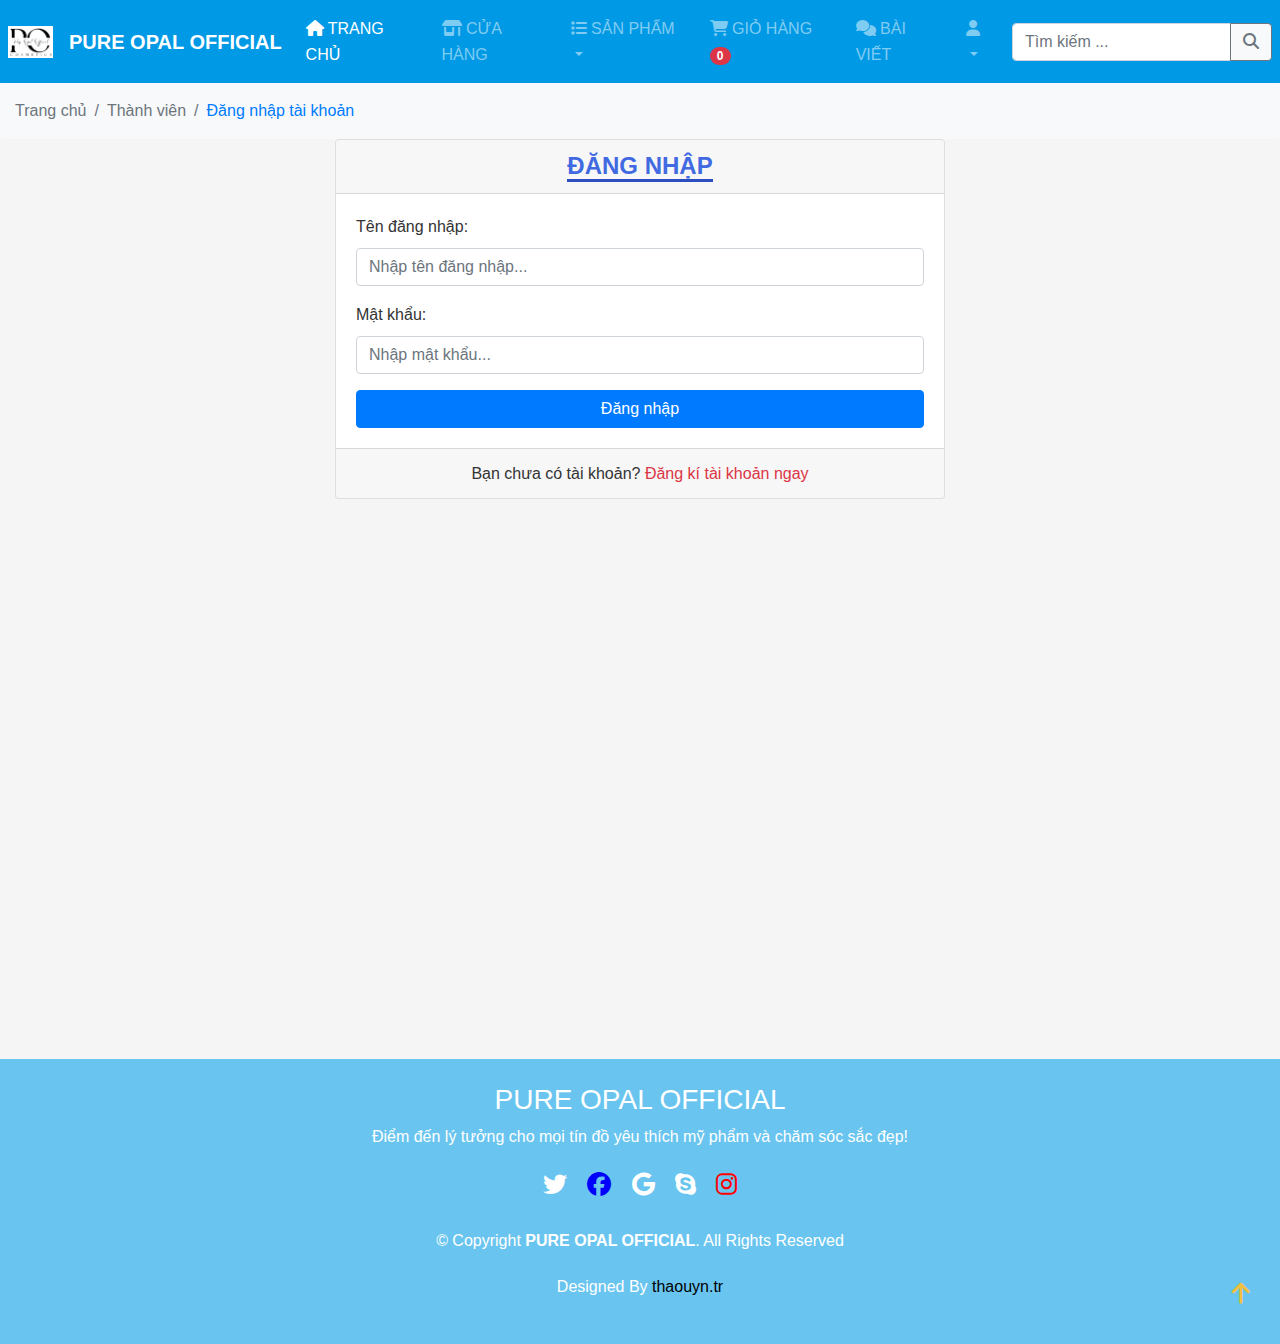
<file: STT71_22696341_TranNgocThaoUyen_BTLon/html/dang-nhap.html>
<!DOCTYPE html>
<html lang="en">

<head>
    <meta charset="UTF-8">
    <meta name="viewport" content="width=device-width, initial-scale=1.0">
    <title>Đăng nhập | PURE OPAL OFFICIAL</title>

    <!-- Bootstrap CSS -->
    <link rel="stylesheet" href="../css/bootstrap.min.css">
    <link rel="stylesheet" href="../css/all.css">
    <link rel="stylesheet" href="../css/index.css">
    <link rel="stylesheet" href="../css/product.css">

    <!-- js -->
    <script src="../js/jquery-3.7.1.min.js"></script>
    <script src="../js/bootstrap.min.js"></script>
    <script src="../js/sanpham.js"></script>

</head>

<body>
    <!-- navbar start -->
    <nav class="navbar navbar-expand-xl navbar-dark sticky-top p-2" id="navbar-menu">
        <!-- Brand and logo -->
        <a class="navbar-brand" href="../html/index.html"><img src="../images/img/logo..png" alt="logo" style="width:45px;"></a>
        <a href="" class="navbar-brand font-weight-bold"> PURE OPAL OFFICIAL</a>
        <button class="navbar-toggler" type="button" data-toggle="collapse" data-target="#navbarNav" aria-controls="navbarNav" aria-expanded="false" aria-label="Toggle navigation">
        <i class="fa-solid fa-bars text-dark"></i>
    </button>
        <!-- navbar links -->
        <div class="collapse navbar-collapse" id="navbarNav">
            <ul class="navbar-nav ml-auto" id="nav-menu-link">
                <li class="nav-item active">
                    <a class="nav-link" href="../html/index.html"><i class="fa fa-home" aria-hidden="true"></i> TRANG
                    CHỦ</a>
                </li>

                <li class="nav-item">
                    <a class="nav-link" href="../html/shop.html"><i class="fa fa-shop" aria-hidden="true"></i> CỬA
                    HÀNG</a>
                </li>

                <!-- Dropdown -->
                <li class="nav-item dropdown">
                    <a class="nav-link dropdown-toggle" href="#" id="navbardrop" data-toggle="dropdown">
                        <i class="fa fa-list"></i> SẢN PHẨM
                    </a>
                    <div class="dropdown-menu">
                        <a class="dropdown-item" href="../html/chamsocdamat.html">Chăm sóc da mặt</a>
                        <a class="dropdown-item" href="../html/chamsoccothe.html">Chăm sóc cơ thể</a>
                        <a class="dropdown-item" href="../html/chamsoctoc.html">Chăm sóc tóc</a>
                        <a class="dropdown-item" href="../html/trangdiem.html">Trang điểm</a>
                        <a class="dropdown-item" href="../html/nuochoa.html">Nước Hoa</a>
                    </div>
                </li>

                <li class="nav-item">
                    <a class="nav-link" href="../html/gio-hang.html">
                        <i class="fas fa-shopping-cart"></i> GIỎ HÀNG
                        <span id="cart-count" class="badge badge-pill badge-danger">0</span>
                    </a>
                </li>

                <li class="nav-item">
                    <a class="nav-link" href="../html/blog.html"> <i class="fa-solid fa-comments"></i> BÀI VIẾT</a>
                </li>

                <!-- User dropdown -->
                <li class="nav-item dropdown">
                    <a class="nav-link dropdown-toggle" href="#" id="userDropdown" data-toggle="dropdown">
                        <i class="fas fa-user"></i>
                    </a>
                    <div class="dropdown-menu">
                        <a class="dropdown-item" href="../html/dang-nhap.html">Đăng nhập</a>
                        <!-- Link to Login page -->
                        <a class="dropdown-item" href="../html/dang-ky.html">Đăng ký</a>
                        <!-- Link to Register page -->
                        <a class="dropdown-item" href="../html/thanh-vien.html">Thành viên</a>
                        <!-- Link to Members page -->
                        <a class="dropdown-item" href="../html/lien-he.html">Liên hệ</a>
                        <!-- Link to Contact page -->
                    </div>
                </li>

            </ul>
            <!-- nav right và mục tìm kiếm -->
            <form id="nav-form-search" class="form-inline ml-auto" action="">


                <!-- mục tìm kiếm -->
                <div class="input-group" id="input-search-top">

                    <!-- Mục tìm kiếm -->
                    <input type="text" class="form-control" placeholder="Tìm kiếm ...">

                    <div class="input-group-append">
                        <button class="btn btn-outline-secondary bg-light" type="submit">
                            <i class="fas fa-search"></i>
                        </button>
                    </div>
                </div>

            </form>
        </div>
    </nav>
    <!-- navbar end -->

    <nav aria-label="breadcrumb ">
        <ol class="breadcrumb">
            <li class="breadcrumb-item"><a href="../html/index.html">Trang chủ</a></li>
            <li class="breadcrumb-item"><a href="../html/thanh-vien.html">Thành viên</a></li>
            <li class="breadcrumb-item active" aria-current="page">Đăng nhập tài khoản</li>
        </ol>
    </nav>

    <div class="container-fluid">
        <div class="row justify-content-center" style="min-height: 100vh;">
            <div class="col-md-6">
                <!-- Adjust the width of the card here -->
                <div class="card">
                    <div class="card-header text-center">
                        <span class="display-4 text-center">ĐĂNG NHẬP</span>
                    </div>

                    <div class="card-body">
                        <form id="loginForm">
                            <div class="form-group">
                                <label for="loginUsername">Tên đăng nhập:</label>
                                <input type="text" class="form-control" id="loginUsername" name="loginUsername" required placeholder="Nhập tên đăng nhập...">
                            </div>
                            <div class="form-group">
                                <label for="loginPassword">Mật khẩu:</label>
                                <input type="password" class="form-control" id="loginPassword" name="loginPassword" required placeholder="Nhập mật khẩu...">
                            </div>
                            <button type="submit" class="btn btn-primary btn-block">Đăng nhập</button>
                        </form>
                    </div>
                    <div class="card-footer">
                        <div class="text-center">
                            Bạn chưa có tài khoản? <a href="../html/dang-ky.html" class="text-danger">Đăng kí tài khoản ngay</a>
                        </div>
                    </div>
                </div>
            </div>
        </div>
    </div>

    <script>
        document.getElementById('loginForm').addEventListener('submit', function(event) {
            event.preventDefault(); // Ngăn chặn hành động mặc định của form
            // Thực hiện xác thực ở đây (nếu có)
            // Sau khi xác thực thành công
            window.location.href = '../html/index.html'; // Chuyển hướng về trang chủ
        });
    </script>



    <!-- Modal -->
    <div class="modal fade" id="productModal" tabindex="-1" aria-labelledby="productModalLabel" aria-hidden="true">
        <div class="modal-dialog modal-lg">
            <div class="modal-content">
                <div class="modal-header">
                    <h3 class="modal-title w-100 text-center" id="productModalLabel">Thông tin sản phẩm</h3>
                    <button type="button" class="close" data-dismiss="modal" aria-label="Close">
                        <span aria-hidden="true">&times;</span>
                    </button>
                </div>
                <div class="modal-body" id="productModalBody">
                    <!-- Nội dung sản phẩm sẽ được cập nhật bằng JavaScript -->
                </div>
                <div id="alertContainer"></div>
                <div class="modal-footer">
                    <button type="button" class="btn btn-secondary" data-dismiss="modal">Đóng</button>

                </div>
            </div>
        </div>
    </div>


    <!-- foooter start -->
    <div class="footer bg-brown text-white py-4">
        <div class="container text-center">
            <h2 class="mb-2">PURE OPAL OFFICIAL</h2>
            <p class="mb-3">Điểm đến lý tưởng cho mọi tín đồ yêu thích mỹ phẩm và chăm sóc sắc đẹp!</p>
            <div class="social-icons mb-4">
                <a href="#" class="mx-2"><i class="fab fa-twitter"></i></a>
                <a href="#" class="mx-2"><i class="fab fa-facebook"></i></a>
                <a href="#" class="mx-2"><i class="fab fa-google"></i></a>
                <a href="#" class="mx-2"><i class="fab fa-skype"></i></a>
                <a href="#" class="mx-2"><i class="fab fa-instagram"></i></a>
            </div>
            <p>© Copyright <strong>PURE OPAL OFFICIAL</strong>. All Rights Reserved</p>
            <p>Designed By <a href="#" class="text-decoration-none text-blue">thaouyn.tr</a></p>
            <a href="#" class="back-to-top"><i class="fas fa-arrow-up"></i></a>
        </div>
    </div>

    <!-- footer endd -->


</body>


</html>
</file>
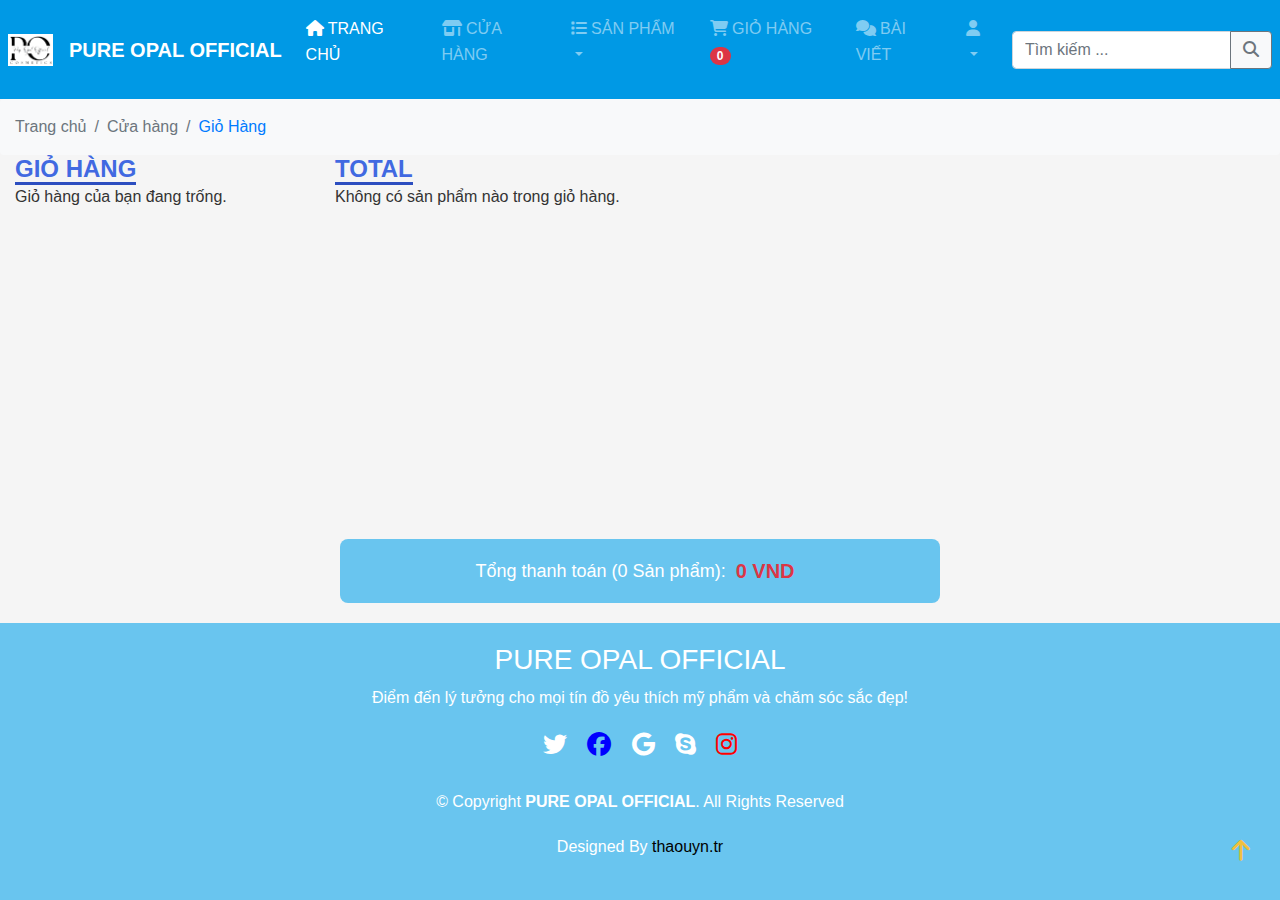
<file: STT71_22696341_TranNgocThaoUyen_BTLon/html/gio-hang.html>
<!DOCTYPE html>
<html lang="en">

<head>
    <meta charset="UTF-8">
    <meta name="viewport" content="width=device-width, initial-scale=1.0">
    <title>PURE OPAL OFFICIAL</title>

    <!-- Bootstrap CSS -->
    <link rel="stylesheet" href="../css/bootstrap.min.css">
    <link rel="stylesheet" href="../css/all.css">
    <link rel="stylesheet" href="../css/index.css">
    <link rel="stylesheet" href="../css/product.css">

    <!-- js -->
    <script src="../js/jquery-3.7.1.min.js"></script>
    <script src="../js/bootstrap.min.js"></script>
    <script src="../js/sanpham.js"></script>

    <!-- Custom CSS -->
    <style>
        /* Đảm bảo body và html có chiều cao đầy đủ */
        
        html,
        body {
            height: 100%;
            margin: 0;
        }
        /* Sử dụng flexbox cho bố cục */
        
        .page-container {
            display: flex;
            flex-direction: column;
            min-height: 100vh;
        }
        /* Nội dung sẽ chiếm phần lớn không gian */
        
        .content {
            flex: 1;
        }
        /* Footer */
        
        .footer {
            background-color: #5a4d4d;
            color: white;
            padding: 20px 0;
            text-align: center;
        }
        /* Khoảng trống dưới cùng cho giỏ hàng */
        
        .cart-summary {
            padding-bottom: 20px;
        }
    </style>
</head>

<body>
    <div class="page-container">
        <!-- Navbar -->
        <nav class="navbar navbar-expand-xl navbar-dark sticky-top p-2" id="navbar-menu">
            <!-- Brand and logo -->
            <a class="navbar-brand" href="../html/index.html"><img src="../images/img/logo..png" alt="logo" style="width:45px;"></a>
            <a href="" class="navbar-brand font-weight-bold"> PURE OPAL OFFICIAL</a>
            <button class="navbar-toggler" type="button" data-toggle="collapse" data-target="#navbarNav" aria-controls="navbarNav" aria-expanded="false" aria-label="Toggle navigation">
                <i class="fa-solid fa-bars text-dark"></i>
            </button>
            <div class="collapse navbar-collapse" id="navbarNav">
                <ul class="navbar-nav ml-auto" id="nav-menu-link">
                    <li class="nav-item active">
                        <a class="nav-link" href="../html/index.html"><i class="fa fa-home" aria-hidden="true"></i> TRANG CHỦ</a>
                    </li>
                    <li class="nav-item">
                        <a class="nav-link" href="../html/shop.html"><i class="fa fa-shop" aria-hidden="true"></i> CỬA HÀNG</a>
                    </li>
                    <!-- Dropdown -->
                    <li class="nav-item dropdown">
                        <a class="nav-link dropdown-toggle" href="#" id="navbardrop" data-toggle="dropdown">
                            <i class="fa fa-list"></i> SẢN PHẨM
                        </a>
                        <div class="dropdown-menu">
                            <a class="dropdown-item" href="../html/chamsocdamat.html">Chăm sóc da mặt</a>
                            <a class="dropdown-item" href="../html/chamsoccothe.html">Chăm sóc cơ thể</a>
                            <a class="dropdown-item" href="../html/chamsoctoc.html">Chăm sóc tóc</a>
                            <a class="dropdown-item" href="../html/trangdiem.html">Trang điểm</a>
                            <a class="dropdown-item" href="../html/nuochoa.html">Nước Hoa</a>
                        </div>
                    </li>
                    <li class="nav-item">
                        <a class="nav-link" href="../html/gio-hang.html">
                            <i class="fas fa-shopping-cart"></i> GIỎ HÀNG
                            <span id="cart-count" class="badge badge-pill badge-danger">0</span></p>

                        </a>
                    </li>
                    <li class="nav-item">
                        <a class="nav-link" href="../html/blog.html"><i class="fa-solid fa-comments"></i> BÀI VIẾT</a>
                    </li>
                    <!-- User dropdown -->
                    <li class="nav-item dropdown">
                        <a class="nav-link dropdown-toggle" href="#" id="userDropdown" data-toggle="dropdown">
                            <i class="fas fa-user"></i>
                        </a>
                        <div class="dropdown-menu">
                            <a class="dropdown-item" href="../html/dang-nhap.html">Đăng nhập</a>
                            <a class="dropdown-item" href="../html/dang-ky.html">Đăng ký</a>
                            <a class="dropdown-item" href="../html/thanh-vien.html">Thành viên</a>
                            <a class="dropdown-item" href="../html/lien-he.html">Liên hệ</a>
                        </div>
                    </li>
                </ul>
                <!-- Search form -->
                <form id="nav-form-search" class="form-inline ml-auto">
                    <div class="input-group" id="input-search-top">
                        <input type="text" class="form-control" placeholder="Tìm kiếm ...">
                        <div class="input-group-append">
                            <button class="btn btn-outline-secondary bg-light" type="submit">
                                <i class="fas fa-search"></i>
                            </button>
                        </div>
                    </div>
                </form>
            </div>
        </nav>

        <!-- Breadcrumb -->
        <nav aria-label="breadcrumb">
            <ol class="breadcrumb">
                <li class="breadcrumb-item"><a href="../html/index.html">Trang chủ</a></li>
                <li class="breadcrumb-item"><a href="../html/shop.html">Cửa hàng</a></li>
                <li class="breadcrumb-item active" aria-current="page">Giỏ Hàng</li>
            </ol>
        </nav>

        <!-- Content -->
        <div class="container-fluid content">
            <div class="row">
                <div class="col-3" id="aside">
                    <span class="display-4">GIỎ HÀNG</span>
                    <div id="cart-items-container"></div>
                </div>
                <div class="col-9" id="section">
                    <span class="display-4">TOTAL</span>
                    <div id="bill-table"></div>
                </div>
            </div>
        </div>

        <!-- Cart Summary -->
        <div class="cart-summary d-flex justify-content-center align-items-center p-3">
            <div class="cart-total" style="margin-right: 10px;">
                <span class="total-label" style="margin-right: 10px;">Tổng thanh toán (<span id="total-items">0</span> Sản phẩm): </span>
                <span class="total-amount text-danger font-weight-bold" id="total-price">đ 0</span>
            </div>
            <button class="btn btn-danger" id="checkout-btn">Thanh Toán</button>
        </div>

        <!-- Footer -->
        <div class="footer" style="background-color: #69c5ef; color: white;">
            <div class="container text-center">
                <h2 class="mb-2">PURE OPAL OFFICIAL</h2>
                <p class="mb-3">Điểm đến lý tưởng cho mọi tín đồ yêu thích mỹ phẩm và chăm sóc sắc đẹp!</p>
                <div class="social-icons mb-4">
                    <a href="#" class="mx-2"><i class="fab fa-twitter"></i></a>
                    <a href="#" class="mx-2"><i class="fab fa-facebook"></i></a>
                    <a href="#" class="mx-2"><i class="fab fa-google"></i></a>
                    <a href="#" class="mx-2"><i class="fab fa-skype"></i></a>
                    <a href="#" class="mx-2"><i class="fab fa-instagram"></i></a>
                </div>
                <p>© Copyright <strong>PURE OPAL OFFICIAL</strong>. All Rights Reserved</p>
                <p>Designed By <a href="#" class="text-decoration-none text-blue">thaouyn.tr</a></p>
                <a href="#" class="back-to-top"><i class="fas fa-arrow-up"></i></a>
            </div>
        </div>


    </div>
</body>

</html>
</file>
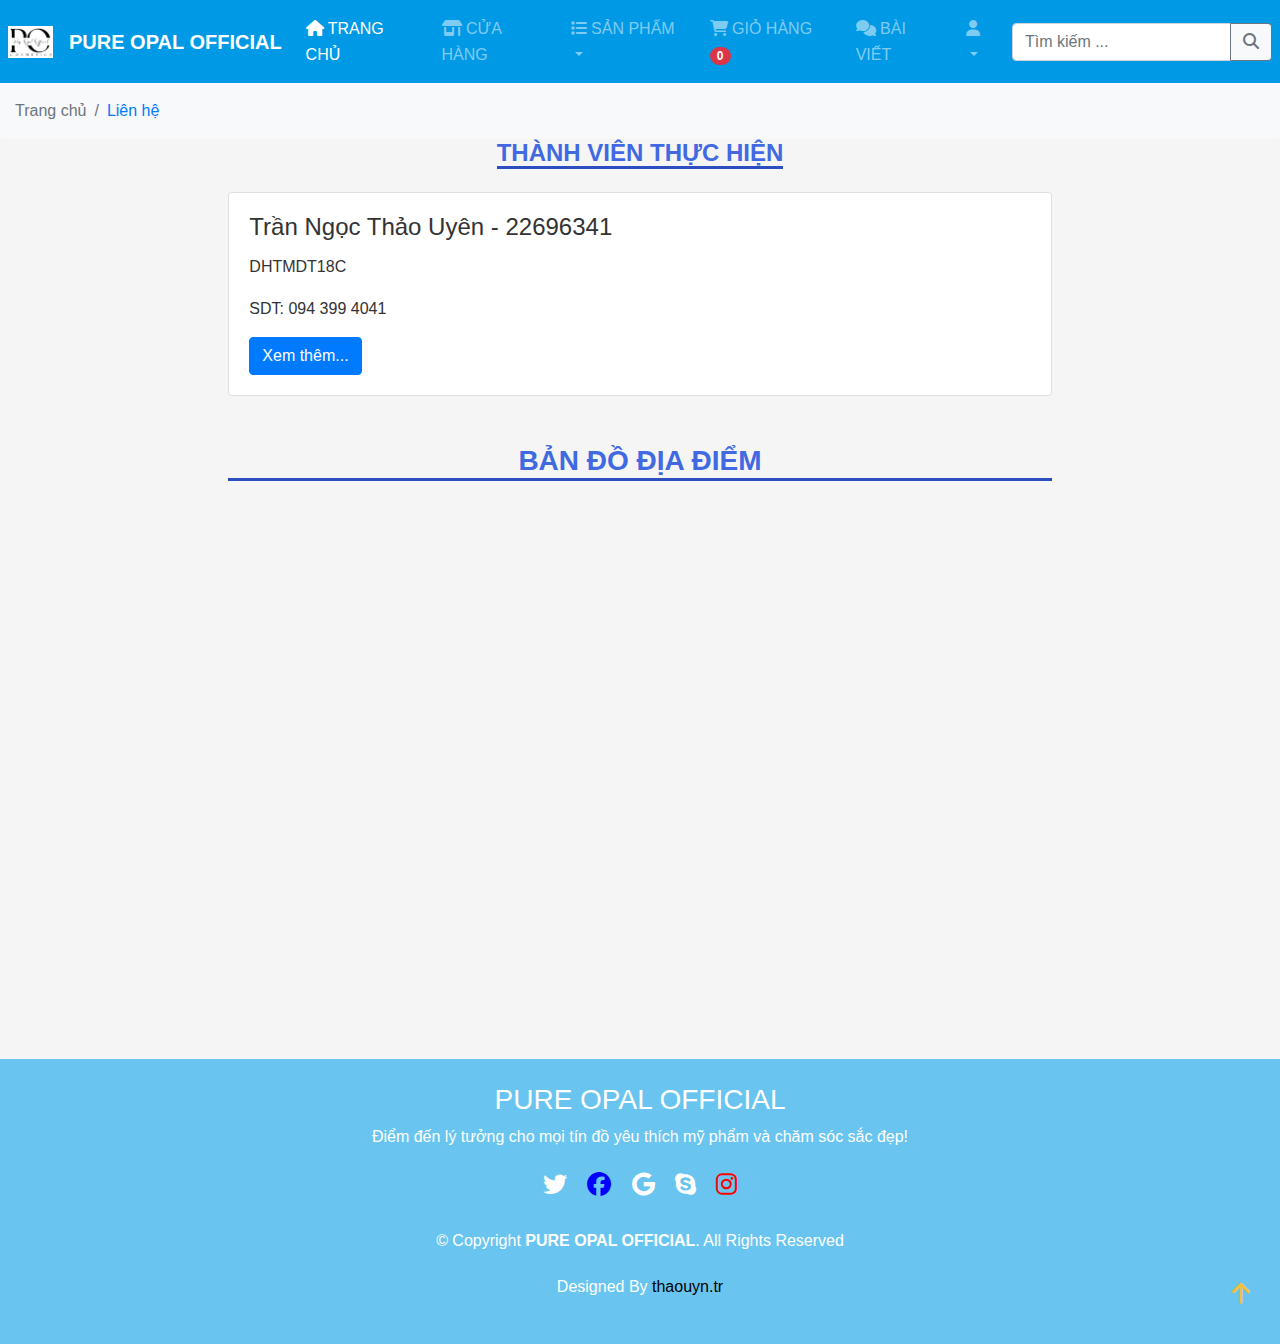
<file: STT71_22696341_TranNgocThaoUyen_BTLon/html/lien-he.html>
<!DOCTYPE html>
<html lang="en">

<head>
    <meta charset="UTF-8">
    <meta name="viewport" content="width=device-width, initial-scale=1.0">
    <title>Liên hệ | PURE OPAL OFFICIAL</title>

    <!-- Bootstrap CSS -->
    <link rel="stylesheet" href="../css/bootstrap.min.css">
    <link rel="stylesheet" href="../css/all.css">
    <link rel="stylesheet" href="../css/index.css">
    <link rel="stylesheet" href="../css/product.css">

    <!-- js -->
    <script src="../js/jquery-3.7.1.min.js"></script>
    <script src="../js/bootstrap.min.js"></script>
    <script src="../js/sanpham.js"></script>
</head>

<body>
    <!-- navbar start -->
    <nav class="navbar navbar-expand-xl navbar-dark sticky-top p-2" id="navbar-menu">
        <!-- Brand and logo -->
        <a class="navbar-brand" href="../html/index.html"><img src="../images/img/logo..png" alt="logo" style="width:45px;"></a>
        <a href="" class="navbar-brand font-weight-bold"> PURE OPAL OFFICIAL</a>
        <button class="navbar-toggler" type="button" data-toggle="collapse" data-target="#navbarNav" aria-controls="navbarNav" aria-expanded="false" aria-label="Toggle navigation">
        <i class="fa-solid fa-bars text-dark"></i>
    </button>
        <!-- navbar links -->
        <div class="collapse navbar-collapse" id="navbarNav">
            <ul class="navbar-nav ml-auto" id="nav-menu-link">
                <li class="nav-item active">
                    <a class="nav-link" href="../html/index.html"><i class="fa fa-home" aria-hidden="true"></i> TRANG
                    CHỦ</a>
                </li>

                <li class="nav-item">
                    <a class="nav-link" href="../html/shop.html"><i class="fa fa-shop" aria-hidden="true"></i> CỬA
                    HÀNG</a>
                </li>

                <!-- Dropdown -->
                <li class="nav-item dropdown">
                    <a class="nav-link dropdown-toggle" href="#" id="navbardrop" data-toggle="dropdown">
                        <i class="fa fa-list"></i> SẢN PHẨM
                    </a>
                    <div class="dropdown-menu">
                        <a class="dropdown-item" href="../html/chamsocdamat.html">Chăm sóc da mặt</a>
                        <a class="dropdown-item" href="../html/chamsoccothe.html">Chăm sóc cơ thể</a>
                        <a class="dropdown-item" href="../html/chamsoctoc.html">Chăm sóc tóc</a>
                        <a class="dropdown-item" href="../html/trangdiem.html">Trang điểm</a>
                        <a class="dropdown-item" href="../html/nuochoa.html">Nước Hoa</a>
                    </div>
                </li>

                <li class="nav-item">
                    <a class="nav-link" href="../html/gio-hang.html">
                        <i class="fas fa-shopping-cart"></i> GIỎ HÀNG
                        <span id="cart-count" class="badge badge-pill badge-danger">0</span>
                    </a>
                </li>

                <li class="nav-item">
                    <a class="nav-link" href="../html/blog.html"> <i class="fa-solid fa-comments"></i> BÀI VIẾT</a>
                </li>

                <!-- User dropdown -->
                <li class="nav-item dropdown">
                    <a class="nav-link dropdown-toggle" href="#" id="userDropdown" data-toggle="dropdown">
                        <i class="fas fa-user"></i>
                    </a>
                    <div class="dropdown-menu">
                        <a class="dropdown-item" href="../html/dang-nhap.html">Đăng nhập</a>
                        <!-- Link to Login page -->
                        <a class="dropdown-item" href="../html/dang-ky.html">Đăng ký</a>
                        <!-- Link to Register page -->
                        <a class="dropdown-item" href="../html/thanh-vien.html">Thành viên</a>
                        <!-- Link to Members page -->
                        <a class="dropdown-item" href="../html/lien-he.html">Liên hệ</a>
                        <!-- Link to Contact page -->
                    </div>
                </li>

            </ul>

            <!-- nav right và mục tìm kiếm -->
            <form id="nav-form-search" class="form-inline ml-auto" action="">


                <!-- mục tìm kiếm -->
                <div class="input-group" id="input-search-top">

                    <!-- Mục tìm kiếm -->
                    <input type="text" class="form-control" placeholder="Tìm kiếm ...">

                    <div class="input-group-append">
                        <button class="btn btn-outline-secondary bg-light" type="submit">
                            <i class="fas fa-search"></i>
                        </button>
                    </div>
                </div>

            </form>
        </div>
    </nav>
    <!-- navbar end -->

    <nav aria-label="breadcrumb ">
        <ol class="breadcrumb">
            <li class="breadcrumb-item"><a href="../html/index.html">Trang chủ</a></li>
            <li class="breadcrumb-item active" aria-current="page">Liên hệ</li>
        </ol>
    </nav>

    <div class="container-fluid">
        <div class="row justify-content-center" style="min-height: 100vh;">
            <div class="col-8">
                <!-- Điều chỉnh kích thước cột nếu cần -->
                <div class="text-center mb-4">
                    <span class="display-4">THÀNH VIÊN THỰC HIỆN</span>
                </div>

                <div class="card mx-auto" style="width:100%">
                    <div class="card-body">
                        <h4 class="card-title">Trần Ngọc Thảo Uyên - 22696341</h4>
                        <p class="card-text">DHTMDT18C</p>
                        <p class="card-text">SDT: 094 399 4041</p>
                        <a href="#" class="btn btn-primary">Xem thêm...</a>
                    </div>
                </div>

                <!-- Nhúng bản đồ Google -->
                <div class="mt-5">
                    <h3 class="text-center" style="color: royalblue; font-weight: bold; border-bottom: 3px solid #2c4ec0; ">BẢN ĐỒ ĐỊA ĐIỂM</h3>
                    <iframe src="https://www.google.com/maps/embed?pb=!1m18!1m12!1m3!1d3918.857631308865!2d106.68492447480563!3d10.822205289329377!2m3!1f0!2f0!3f0!3m2!1i1024!2i768!4f13.1!3m3!1m2!1s0x317528e5496d03cf%3A0xa5b8e7395ec636b9!2zMTIgTmd1eeG7hW4gVsSDbiBC4bqjbywgUGjGsOG7nW5nIDQsIEjhu5MgQ2jDrSBNaW5oLCBWaeG7h3QgTmFt!5e0!3m2!1svi!2s!4v1730822301658!5m2!1svi!2s"
                        width="100%" height="450" style="border:0;" allowfullscreen="" loading="lazy"></iframe>
                </div>
            </div>
        </div>
    </div>

    <!-- Modal -->
    <div class="modal fade" id="productModal" tabindex="-1" aria-labelledby="productModalLabel" aria-hidden="true">
        <div class="modal-dialog modal-lg">
            <div class="modal-content">
                <div class="modal-header">
                    <h3 class="modal-title w-100 text-center" id="productModalLabel">Thông tin sản phẩm</h3>
                    <button type="button" class="close" data-dismiss="modal" aria-label="Close">
                        <span aria-hidden="true">&times;</span>
                    </button>
                </div>
                <div class="modal-body" id="productModalBody">
                    <!-- Nội dung sản phẩm sẽ được cập nhật bằng JavaScript -->
                </div>
                <div id="alertContainer"></div>
                <div class="modal-footer">
                    <button type="button" class="btn btn-secondary" data-dismiss="modal">Đóng</button>

                </div>
            </div>
        </div>
    </div>

    <!-- foooter start -->
    <div class="footer bg-brown text-white py-4">
        <div class="container text-center">
            <h2 class="mb-2">PURE OPAL OFFICIAL</h2>
            <p class="mb-3">Điểm đến lý tưởng cho mọi tín đồ yêu thích mỹ phẩm và chăm sóc sắc đẹp!</p>
            <div class="social-icons mb-4">
                <a href="#" class="mx-2"><i class="fab fa-twitter"></i></a>
                <a href="#" class="mx-2"><i class="fab fa-facebook"></i></a>
                <a href="#" class="mx-2"><i class="fab fa-google"></i></a>
                <a href="#" class="mx-2"><i class="fab fa-skype"></i></a>
                <a href="#" class="mx-2"><i class="fab fa-instagram"></i></a>
            </div>
            <p>© Copyright <strong>PURE OPAL OFFICIAL</strong>. All Rights Reserved</p>
            <p>Designed By <a href="#" class="text-decoration-none text-blue">thaouyn.tr</a></p>
            <a href="#" class="back-to-top"><i class="fas fa-arrow-up"></i></a>
        </div>
    </div>

    <!-- footer endd -->

</body>

</html>
</file>
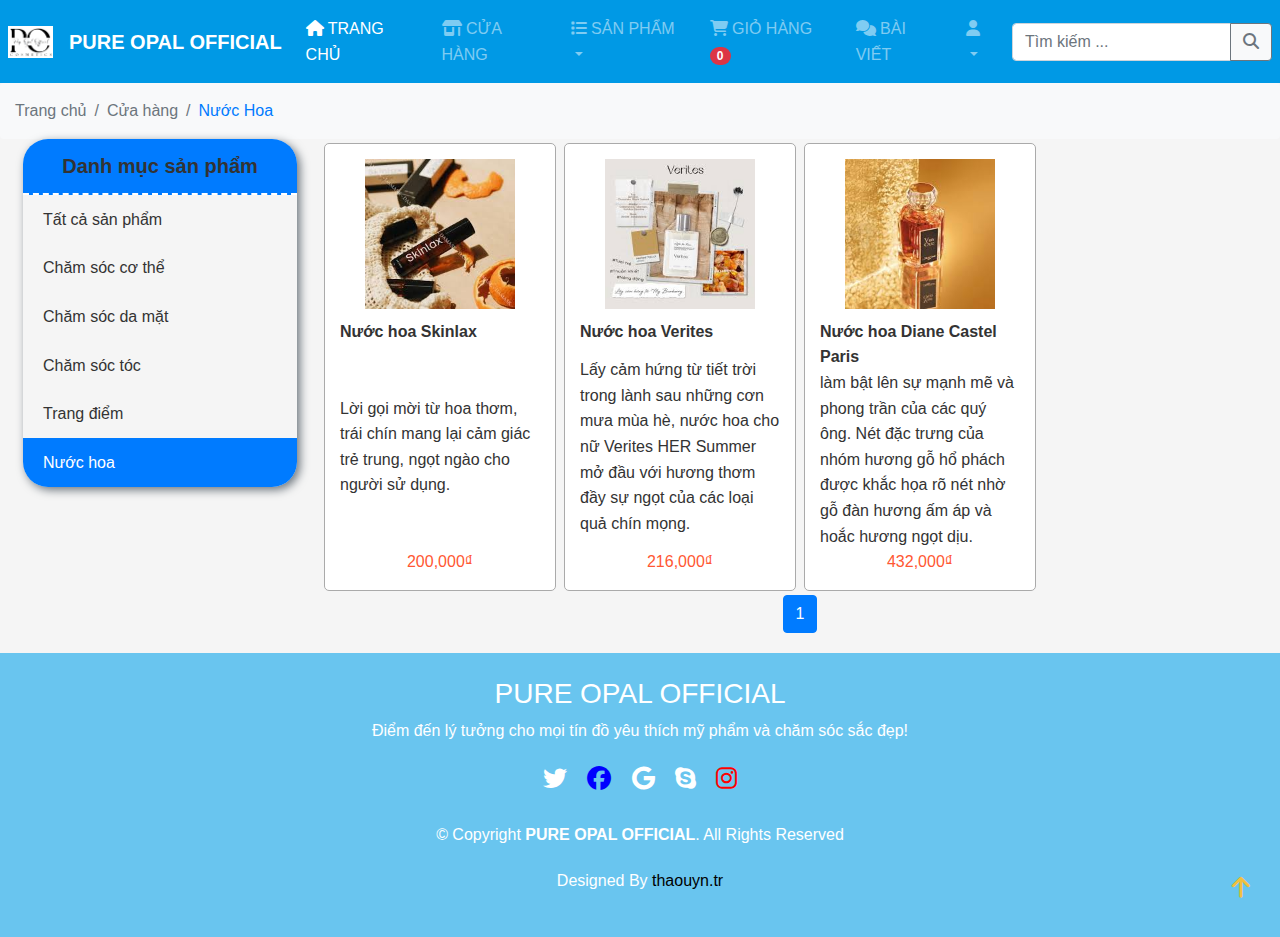
<file: STT71_22696341_TranNgocThaoUyen_BTLon/html/nuochoa.html>
<!DOCTYPE html>
<html lang="en">

<head>
    <meta charset="UTF-8">
    <meta name="viewport" content="width=device-width, initial-scale=1.0">
    <title>Nước hoa | PURE OPAL OFFICIAL</title>
    <link rel="icon" href="../images/img/logokinghelmet.png" type="image/x-icon">
    <link rel="shortcut icon" href="../images/img/logokinghelmet.png" type="image/x-icon">

    <!-- Bootstrap CSS -->
    <link rel="stylesheet" href="../css/bootstrap.min.css">
    <link rel="stylesheet" href="../css/all.css">
    <link rel="stylesheet" href="../css/index.css">
    <link rel="stylesheet" href="../css/product.css">

    <!-- js -->
    <script src="../js/jquery-3.7.1.min.js"></script>
    <script src="../js/bootstrap.min.js"></script>
    <script src="../js/sanpham.js"></script>

</head>

<body>
    <!-- navbar start -->
    <nav class="navbar navbar-expand-xl navbar-dark sticky-top p-2" id="navbar-menu">
        <!-- Brand and logo -->
        <a class="navbar-brand" href="../html/index.html"><img src="../images/img/logo..png" alt="logo" style="width:45px;"></a>
        <a href="" class="navbar-brand font-weight-bold"> PURE OPAL OFFICIAL</a>
        <button class="navbar-toggler" type="button" data-toggle="collapse" data-target="#navbarNav" aria-controls="navbarNav" aria-expanded="false" aria-label="Toggle navigation">
        <i class="fa-solid fa-bars text-dark"></i>
    </button>
        <!-- navbar links -->
        <div class="collapse navbar-collapse" id="navbarNav">
            <ul class="navbar-nav ml-auto" id="nav-menu-link">
                <li class="nav-item active">
                    <a class="nav-link" href="../html/index.html"><i class="fa fa-home" aria-hidden="true"></i> TRANG
                    CHỦ</a>
                </li>

                <li class="nav-item">
                    <a class="nav-link" href="../html/shop.html"><i class="fa fa-shop" aria-hidden="true"></i> CỬA
                    HÀNG</a>
                </li>

                <!-- Dropdown -->
                <li class="nav-item dropdown">
                    <a class="nav-link dropdown-toggle" href="#" id="navbardrop" data-toggle="dropdown">
                        <i class="fa fa-list"></i> SẢN PHẨM
                    </a>
                    <div class="dropdown-menu">
                        <a class="dropdown-item" href="../html/chamsocdamat.html">Chăm sóc da mặt</a>
                        <a class="dropdown-item" href="../html/chamsoccothe.html">Chăm sóc cơ thể</a>
                        <a class="dropdown-item" href="../html/chamsoctoc.html">Chăm sóc tóc</a>
                        <a class="dropdown-item" href="../html/trangdiem.html">Trang điểm</a>
                        <a class="dropdown-item" href="../html/nuochoa.html">Nước Hoa</a>
                    </div>
                </li>

                <li class="nav-item">
                    <a class="nav-link" href="../html/gio-hang.html">
                        <i class="fas fa-shopping-cart"></i> GIỎ HÀNG
                        <span id="cart-count" class="badge badge-pill badge-danger">0</span>
                    </a>
                </li>

                <li class="nav-item">
                    <a class="nav-link" href="../html/blog.html"> <i class="fa-solid fa-comments"></i> BÀI VIẾT</a>
                </li>

                <!-- User dropdown -->
                <li class="nav-item dropdown">
                    <a class="nav-link dropdown-toggle" href="#" id="userDropdown" data-toggle="dropdown">
                        <i class="fas fa-user"></i>
                    </a>
                    <div class="dropdown-menu">
                        <a class="dropdown-item" href="../html/dang-nhap.html">Đăng nhập</a>
                        <!-- Link to Login page -->
                        <a class="dropdown-item" href="../html/dang-ky.html">Đăng ký</a>
                        <!-- Link to Register page -->
                        <a class="dropdown-item" href="../html/thanh-vien.html">Thành viên</a>
                        <!-- Link to Members page -->
                        <a class="dropdown-item" href="../html/lien-he.html">Liên hệ</a>
                        <!-- Link to Contact page -->
                    </div>
                </li>

            </ul>

            <!-- nav right và mục tìm kiếm -->
            <form id="nav-form-search" class="form-inline ml-auto" action="">


                <!-- mục tìm kiếm -->
                <div class="input-group" id="input-search-top">

                    <!-- Mục tìm kiếm -->
                    <input type="text" class="form-control" placeholder="Tìm kiếm ...">

                    <div class="input-group-append">
                        <button class="btn btn-outline-secondary bg-light" type="submit">
                            <i class="fas fa-search"></i>
                        </button>
                    </div>
                </div>

            </form>
        </div>
    </nav>
    <!-- navbar end -->

    <nav aria-label="breadcrumb">
        <ol class="breadcrumb">
            <li class="breadcrumb-item"><a href="../html/index.html">Trang chủ</a></li>
            <li class="breadcrumb-item"><a href="../html/shop.html">Cửa hàng</a></li>
            <li class="breadcrumb-item active" aria-current="page">Nước Hoa</li>
        </ol>
    </nav>

    <div class="container-fluid">
        <div class="row">
            <div class="col-3" id="aside">
                <div class=" px-2">
                    <div class="list-group" id="category-list-nav">
                        <h4>Danh mục sản phẩm</h4>
                        <a href="../html/shop.html" class="list-group-item list-group-item-action ">Tất cả sản
                            phẩm</a>
                        <a href="../html/chamsoccothe.html" class="list-group-item list-group-item-action ">Chăm sóc cơ thể</a>
                        <a href="../html/chamsocdamat.html" class="list-group-item list-group-item-action">Chăm sóc da mặt</a>
                        <a href="../html/chamsoctoc.html" class="list-group-item list-group-item-action">Chăm sóc tóc</a>
                        <a href="../html/trangdiem.html" class="list-group-item list-group-item-action">Trang điểm</a>
                        <a href="../html/nuochoa.html" class="list-group-item list-group-item-action active">Nước hoa</a>
                    </div>
                </div>

            </div>
            <div class="col-9" id="section">
                <div id="top"></div>
                <div id="productList" class="row">
                    <!-- Đây là nơi để hiển thị danh sách sản phẩm -->
                </div>
                <ul id="pagination" class="pagination justify-content-center">
                    <!-- Đây là nơi để hiển thị thanh phân trang -->
                </ul>
                <script>
                    $(document).ready(function() {
                        displayProducts(productList, 'Nước Hoa');
                    });
                </script>
            </div>
        </div>
    </div>





    <!-- Modal -->
    <div class="modal fade" id="productModal" tabindex="-1" aria-labelledby="productModalLabel" aria-hidden="true">
        <div class="modal-dialog modal-lg">
            <div class="modal-content">
                <div class="modal-header">
                    <h3 class="modal-title w-100 text-center" id="productModalLabel">Thông tin sản phẩm</h3>
                    <button type="button" class="close" data-dismiss="modal" aria-label="Close">
                        <span aria-hidden="true">&times;</span>
                    </button>
                </div>
                <div class="modal-body" id="productModalBody">
                    <!-- Nội dung sản phẩm sẽ được cập nhật bằng JavaScript -->
                </div>
                <div id="alertContainer"></div>
                <div class="modal-footer">
                    <button type="button" class="btn btn-secondary" data-dismiss="modal">Đóng</button>

                </div>
            </div>
        </div>
    </div>


    <!-- foooter start -->
    <div class="footer bg-brown text-white py-4">
        <div class="container text-center">
            <h2 class="mb-2">PURE OPAL OFFICIAL</h2>
            <p class="mb-3">Điểm đến lý tưởng cho mọi tín đồ yêu thích mỹ phẩm và chăm sóc sắc đẹp!</p>
            <div class="social-icons mb-4">
                <a href="#" class="mx-2"><i class="fab fa-twitter"></i></a>
                <a href="#" class="mx-2"><i class="fab fa-facebook"></i></a>
                <a href="#" class="mx-2"><i class="fab fa-google"></i></a>
                <a href="#" class="mx-2"><i class="fab fa-skype"></i></a>
                <a href="#" class="mx-2"><i class="fab fa-instagram"></i></a>
            </div>
            <p>© Copyright <strong>PURE OPAL OFFICIAL</strong>. All Rights Reserved</p>
            <p>Designed By <a href="#" class="text-decoration-none text-blue">thaouyn.tr</a></p>
            <a href="#" class="back-to-top"><i class="fas fa-arrow-up"></i></a>
        </div>
    </div>

    <!-- footer endd -->

</body>


</html>
</file>
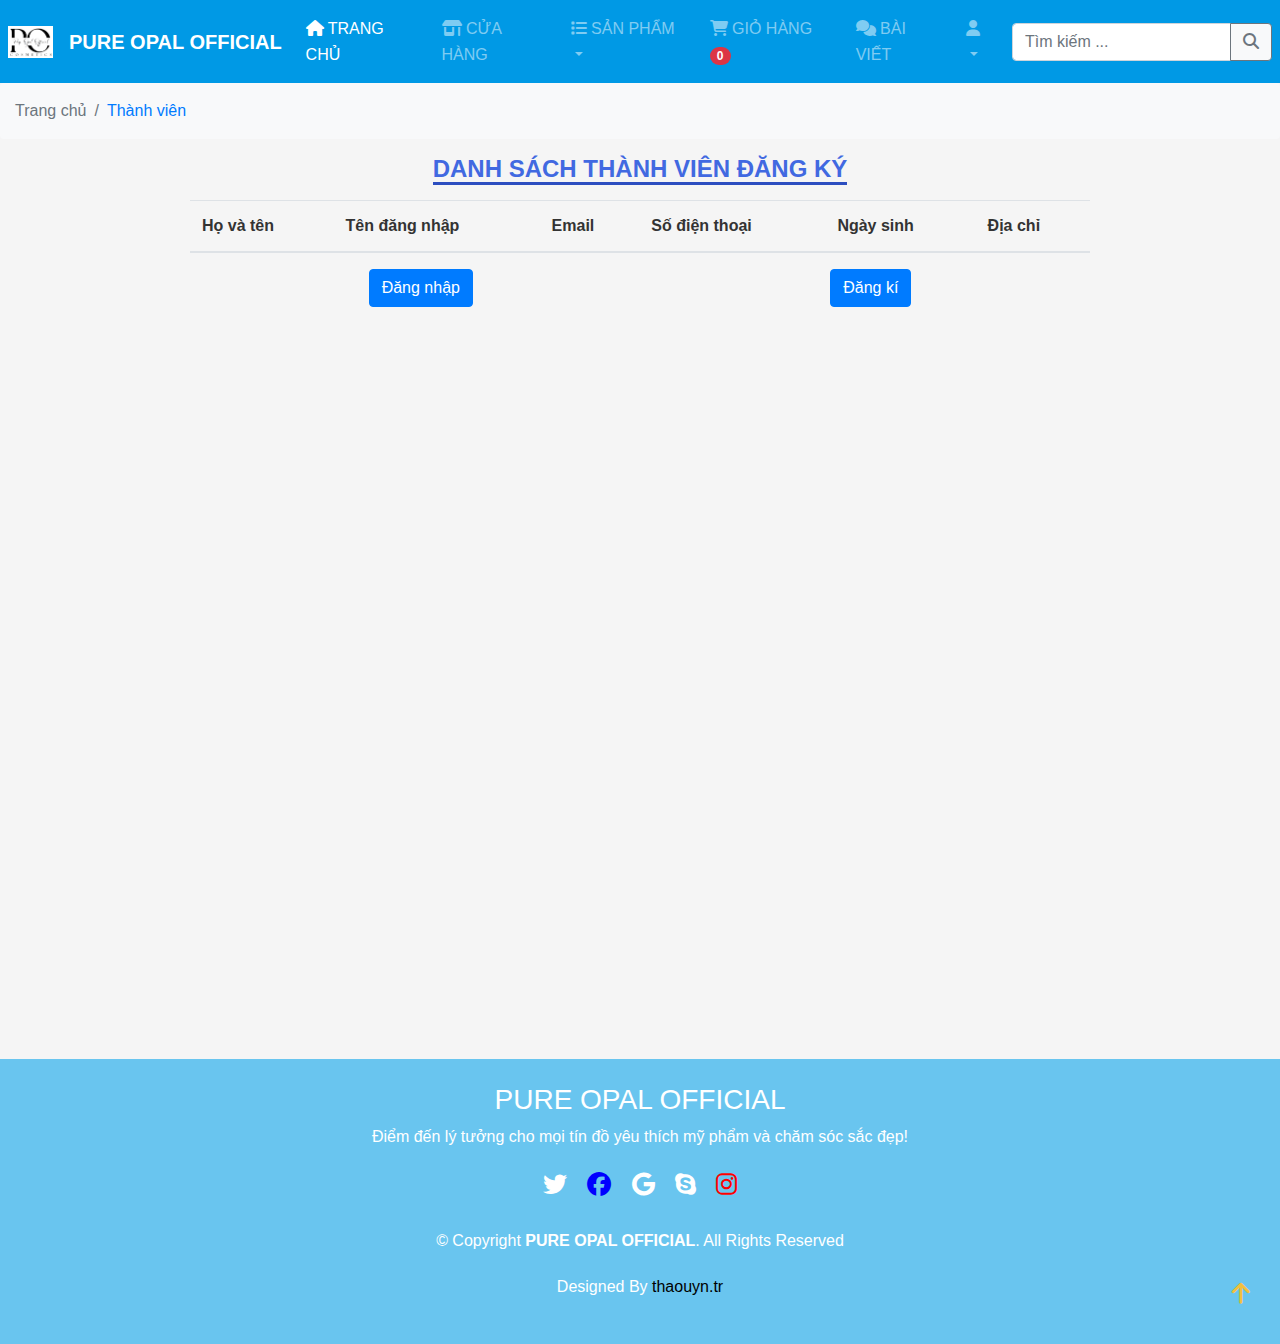
<file: STT71_22696341_TranNgocThaoUyen_BTLon/html/thanh-vien.html>
<!DOCTYPE html>
<html lang="en">

<head>
    <meta charset="UTF-8">
    <meta name="viewport" content="width=device-width, initial-scale=1.0">
    <title>Thành viên | PURE OPAL OFFICIAL</title>
    <link rel="icon" href="../images/img/logokinghelmet.png" type="image/x-icon">
    <link rel="shortcut icon" href="../images/img/logokinghelmet.png" type="image/x-icon">

    <!-- Bootstrap CSS -->
    <link rel="stylesheet" href="../css/bootstrap.min.css">
    <link rel="stylesheet" href="../css/all.css">
    <link rel="stylesheet" href="../css/index.css">
    <link rel="stylesheet" href="../css/product.css">

    <!-- js -->
    <script src="../js/jquery-3.7.1.min.js"></script>
    <script src="../js/bootstrap.min.js"></script>
    <script src="../js/sanpham.js"></script>

</head>

<body>
    <!-- navbar start -->
    <nav class="navbar navbar-expand-xl navbar-dark sticky-top p-2" id="navbar-menu">
        <!-- Brand and logo -->
        <a class="navbar-brand" href="../html/index.html"><img src="../images/img/logo..png" alt="logo" style="width:45px;"></a>
        <a href="" class="navbar-brand font-weight-bold"> PURE OPAL OFFICIAL</a>
        <button class="navbar-toggler" type="button" data-toggle="collapse" data-target="#navbarNav" aria-controls="navbarNav" aria-expanded="false" aria-label="Toggle navigation">
        <i class="fa-solid fa-bars text-dark"></i>
    </button>
        <!-- navbar links -->
        <div class="collapse navbar-collapse" id="navbarNav">
            <ul class="navbar-nav ml-auto" id="nav-menu-link">
                <li class="nav-item active">
                    <a class="nav-link" href="../html/index.html"><i class="fa fa-home" aria-hidden="true"></i> TRANG
                    CHỦ</a>
                </li>

                <li class="nav-item">
                    <a class="nav-link" href="../html/shop.html"><i class="fa fa-shop" aria-hidden="true"></i> CỬA
                    HÀNG</a>
                </li>

                <!-- Dropdown -->
                <li class="nav-item dropdown">
                    <a class="nav-link dropdown-toggle" href="#" id="navbardrop" data-toggle="dropdown">
                        <i class="fa fa-list"></i> SẢN PHẨM
                    </a>
                    <div class="dropdown-menu">
                        <a class="dropdown-item" href="../html/chamsocdamat.html">Chăm sóc da mặt</a>
                        <a class="dropdown-item" href="../html/chamsoccothe.html">Chăm sóc cơ thể</a>
                        <a class="dropdown-item" href="../html/chamsoctoc.html">Chăm sóc tóc</a>
                        <a class="dropdown-item" href="../html/trangdiem.html">Trang điểm</a>
                        <a class="dropdown-item" href="../html/nuochoa.html">Nước Hoa</a>
                    </div>
                </li>

                <li class="nav-item">
                    <a class="nav-link" href="../html/gio-hang.html">
                        <i class="fas fa-shopping-cart"></i> GIỎ HÀNG
                        <span id="cart-count" class="badge badge-pill badge-danger">0</span>
                    </a>
                </li>

                <li class="nav-item">
                    <a class="nav-link" href="../html/blog.html"> <i class="fa-solid fa-comments"></i> BÀI VIẾT</a>
                </li>

                <!-- User dropdown -->
                <li class="nav-item dropdown">
                    <a class="nav-link dropdown-toggle" href="#" id="userDropdown" data-toggle="dropdown">
                        <i class="fas fa-user"></i>
                    </a>
                    <div class="dropdown-menu">
                        <a class="dropdown-item" href="../html/dang-nhap.html">Đăng nhập</a>
                        <!-- Link to Login page -->
                        <a class="dropdown-item" href="../html/dang-ky.html">Đăng ký</a>
                        <!-- Link to Register page -->
                        <a class="dropdown-item" href="../html/thanh-vien.html">Thành viên</a>
                        <!-- Link to Members page -->
                        <a class="dropdown-item" href="../html/lien-he.html">Liên hệ</a>
                        <!-- Link to Contact page -->
                    </div>
                </li>

            </ul>

            <!-- nav right và mục tìm kiếm -->
            <form id="nav-form-search" class="form-inline ml-auto" action="">


                <!-- mục tìm kiếm -->
                <div class="input-group" id="input-search-top">
                    <!-- Mục tìm kiếm -->
                    <input type="text" class="form-control" placeholder="Tìm kiếm ...">

                    <div class="input-group-append">
                        <button class="btn btn-outline-secondary bg-light" type="submit">
                            <i class="fas fa-search"></i>
                        </button>
                    </div>
                </div>

            </form>
        </div>
    </nav>
    <!-- navbar end -->
    <nav aria-label="breadcrumb ">
        <ol class="breadcrumb">
            <li class="breadcrumb-item"><a href="../html/index.html">Trang chủ</a></li>
            <li class="breadcrumb-item active" aria-current="page">Thành viên</li>
        </ol>
    </nav>

    <div class="container-fluid">
        <div class="row justify-content-center" style="min-height: 100vh;">
            <div class="col-md-9">
                <!-- Adjust width as needed -->
                <div id="members" class="container">
                    <div class="text-center p-3">
                        <span class="display-4">DANH SÁCH THÀNH VIÊN ĐĂNG KÝ</span>
                    </div>
                    <table class="table">
                        <thead>
                            <tr>
                                <th>Họ và tên</th>
                                <th>Tên đăng nhập</th>
                                <th>Email</th>
                                <th>Số điện thoại</th>
                                <th>Ngày sinh</th>
                                <th>Địa chỉ</th>
                            </tr>
                        </thead>
                        <tbody id="memberList">
                            <!-- Sample data; dynamically generated data should go here -->
                            <tr>
                                <td>Trần Ngọc Thảo Uyên</td>
                                <td>thaouyn.tr</td>
                                <td>thaouyn.tr123@gmail.com</td>
                                <td>094 399 4041</td>
                                <td>2004</td>
                                <td>Đại học Công nghiệp TPHCM</td>
                            </tr>
                        </tbody>
                    </table>
                    <div class="text-center d-flex justify-content-around">
                        <a href="../html/dang-nhap.html"><button type="button" class="btn btn-primary">Đăng nhập</button></a>
                        <a href="../html/dang-ky.html"><button type="button" class="btn btn-primary">Đăng kí</button></a>
                    </div>
                </div>
            </div>
        </div>
    </div>



    <!-- Modal -->
    <div class="footer bg-brown text-white py-4">
        <div class="container text-center">
            <h2 class="mb-2">PURE OPAL OFFICIAL</h2>
            <p class="mb-3">Điểm đến lý tưởng cho mọi tín đồ yêu thích mỹ phẩm và chăm sóc sắc đẹp!</p>
            <div class="social-icons mb-4">
                <a href="#" class="mx-2"><i class="fab fa-twitter"></i></a>
                <a href="#" class="mx-2"><i class="fab fa-facebook"></i></a>
                <a href="#" class="mx-2"><i class="fab fa-google"></i></a>
                <a href="#" class="mx-2"><i class="fab fa-skype"></i></a>
                <a href="#" class="mx-2"><i class="fab fa-instagram"></i></a>
            </div>
            <p>© Copyright <strong>PURE OPAL OFFICIAL</strong>. All Rights Reserved</p>
            <p>Designed By <a href="#" class="text-decoration-none text-blue">thaouyn.tr</a></p>
            <a href="#" class="back-to-top"><i class="fas fa-arrow-up"></i></a>
        </div>
    </div>

    <!-- footer endd -->


</body>


</html>
</file>
<file: STT71_22696341_TranNgocThaoUyen_BTLon/css/index.css>
/* Custom styles */
 
 * {
     margin: 0;
     padding: 0;
     text-decoration: none;
 }
 
 body {
     font-family: 'Segoe UI', Tahoma, Geneva, Verdana, sans-serif;
     text-decoration: none;
     font-size: 16px;
     line-height: 1.6;
     color: #333;
     background-color: #f8f8f8;
 }
 
 ul {
     margin: 0;
     padding: 0;
 }
 
 a {
     text-decoration: none;
     color: #333;
 }
 
 .img-full {
     height: 100%;
     width: 100%;
 }
 
 .nav-item {
     margin-right: 10px;
 }
 
 #navbar-menu {
     background-color: #0099e5;
 }
 
 #select-product-category {
     max-width: 160px;
 }
 /* demo */
 /* Trang trí cho dropdown menu */
 
 .dropdown-menu {
     background-color: #62cbff9d;
     /* Màu nền dropdown menu */
 }
 
 .dropdown-menu a {
     color: #ffffff !important;
     /* Màu chữ trong dropdown menu */
 }
 
 .dropdown-menu a:hover {
     background-color: rgba(255, 192, 203, 0.755);
     /* Màu nền khi hover vào dropdown item */
 }
 
 .fa-facebook {
     color: blue;
 }
 
 .fa-instagram {
     color: red;
 }
 
 .fa-tiktok {
     color: black;
 }
 
 .fa-youtube {
     color: red;
 }
 
 .fa-users {
     color: green;
 }
 
 .fa-cart-shopping {
     color: orangered;
 }
 
 .fa-right-to-bracket {
     color: #0099e5;
 }
 
 .fa-right-from-bracket {
     color: #0099e5;
 }
 
 .fa-key {
     color: orangered;
 }
 
 .fa-bolt {
     color: orangered;
 }
 
 #top-header .fab {
     font-size: 20px;
 }
 
 .banner {
     width: 100%;
     background-image: url("../images/img/Green\ Nature\ Elegant\ Skincare\ Banner.jpg");
     height: 463px;
     padding: 0px 133px;
     position: relative;
     display: flex;
 }
 
 .banner .box-left,
 .banner .box-right {
     width: 60%;
 }
 
 .banner .box-left h2 {
     font-size: 48px;
     margin-top: 75px;
 }
 
 .banner .box-left button {
     width: 191px;
     height: 40px;
     margin-top: 25px;
     background: #1d1a1a;
     border: none;
     outline: none;
     color: #fff;
     font-weight: bold;
     border-radius: 20px;
     transition: 0.4s;
 }
 
 .banner .box-left button:hover {
     background: rgb(0, 166, 255);
 }
 
 .banner .box-right {
     padding: 200px;
     display: flex;
     justify-content: center;
     align-items: center;
 }
 
 .banner .box-right img {
     margin: 0px 10px;
     animation: animation 3s infinite linear;
 }
 
 .banner .box-right img:nth-child(1) {
     animation-delay: 0.5s;
 }
 
 .banner .box-right img:nth-child(2) {
     animation-delay: 1s;
 }
 
 @keyframes animation {
     0% {
         transform: translateY(0px);
     }
     50% {
         transform: translateY(-10px);
     }
     100% {
         transform: translateY(0px);
     }
 }
 
 .border {
     border: solid none;
     border-radius: 50px;
     padding: 10px;
     height: 400px;
     width: 250px;
 }
 
 @media (min-width: 1400px) and (max-width: 1700px) {
     .carousel-inner img {
         height: 610px;
     }
 }
 
 .carousel-caption {
     font-weight: bold;
     /* text-transform: uppercase; */
     text-shadow: 5px 5px 5px black;
     position: absolute;
     top: 50%;
     font-family: 'Courier New', Courier, monospace;
 }
 
 .custom-hr {
     border-top: 2px solid #000;
     width: 25%;
 }
 
 .centered-text {
     font-size: 24px;
     font-weight: bold;
     color: #000;
     margin: 0 20px;
 }
 
 legend {
     /* text-align: center; Căn giữa nội dung theo chiều ngang */
     width: fit-content;
     /* background-color: #f8f9fa;  */
     font-size: 24px;
     font-weight: bold;
     color: royalblue;
     padding-left: 20px;
     padding-right: 20px;
     border-bottom: 3px solid #2c4ec0;
 }
 
 #vote-5-star .list-inline-item:not(:last-child) {
     margin-right: 0;
 }
 
 #vote-5-star .fa {
     font-size: 12px;
 }
 /* foooter */
 
 .home-category {
     text-align: center;
     /* Căn giữa nội dung */
     padding: 10px;
     /* Khoảng cách giữa các mục */
     background-color: #f8f9fa;
     /* Màu nền của mục */
     border: 1px solid #dee2e6;
     /* Viền */
     border-radius: 5px;
     /* Bo tròn các góc */
     transition: all 0.3s ease;
     /* Hiệu ứng chuyển động */
     height: 100%;
 }
 
 .home-category:hover {
     box-shadow: 0 4px 8px rgba(0, 0, 0, 0.1);
     /* Hiển thị bóng khi di chuột vào */
 }
 
 .home-category-img {
     overflow: hidden;
     /* Ẩn phần vượt quá chiều cao */
 }
 
 .home-category-img img {
     width: 100%;
     /* Kích thước ảnh đầy đủ chiều rộng */
     height: auto;
     /* Chiều cao tự động theo tỷ lệ */
     object-fit: contain;
     max-height: 200px;
 }
 
 .home-category-title {
     margin-top: 10px;
     /* Khoảng cách từ tiêu đề đến hình ảnh */
 }
 
 .home-category-title a {
     color: #343a40;
     /* Màu chữ của tiêu đề */
     text-decoration: none;
     /* Bỏ gạch chân cho liên kết */
     font-weight: bold;
     /* Chữ đậm */
 }
 
 .home-category-title a:hover {
     color: #007bff;
     /* Màu chữ khi di chuột vào */
 }
 
 .display-4 {
     font-size: 24px;
     font-weight: bold;
     color: royalblue;
     text-transform: uppercase;
 }
 
 #countdown {
     font-size: 24px;
     font-weight: bold;
     color: tomato;
 }
 
 .progress {
     height: 30px;
     background-color: pink;
     position: relative;
 }
 
 .progress-bar {
     background-color: tomato;
     transition: width 1s ease-in-out;
 }
 
 .progress-text {
     position: absolute;
     top: 50%;
     /* Căn chỉnh vị trí đứng giữa dọc */
     left: 50%;
     /* Căn chỉnh vị trí đứng giữa ngang */
     transform: translate(-50%, -50%);
     /* Dịch chuyển vị trí để căn giữa */
     color: white;
     font-weight: bolder;
     text-shadow: 5px 5px 15px #333;
     flex-direction: row;
 }
 
 #flash-sale-top {
     /* border: 1px solid red; */
     display: flex;
     justify-content: space-between;
     align-items: center;
 }
 
 #flash-sale-top a {
     color: tomato;
     margin-right: 20px;
 }
 /* CSS để canh giữa các biểu tượng font-awesome */
 
 #dichvucongty .fa-solid {
     font-size: 48px;
     /* Điều chỉnh kích thước của biểu tượng */
     display: block;
     margin: 0 auto;
     /* Canh giữa biểu tượng */
     margin-bottom: 20px;
     /* Khoảng cách dưới biểu tượng */
 }
 /* Định dạng màu cho các biểu tượng font-awesome */
 
 .display-4 {
     border-bottom: 3px solid #2c4ec0;
 }
 
 .fa-truck-fast {
     color: #4CAF50;
     /* Màu xanh lá cây */
 }
 
 .fa-headset {
     color: #FFC107;
     /* Màu vàng */
 }
 
 .fa-medal {
     color: #FF5722;
     /* Màu cam đậm */
 }
 
 .fa-ticket {
     color: #FF3D00;
     /* Màu đỏ */
 }
 /* CSS để thêm hiệu ứng cho card */
 
 #dichvucongty .card {
     box-shadow: 0px 0px 10px rgba(0, 0, 0, 0.1);
     /* Đổ bóng card */
     border-radius: 10px;
     /* Bo góc card */
     transition: all 0.3s ease;
     /* Hiệu ứng chuyển động */
     height: 100%;
 }
 
 #dichvucongty .card:hover {
     transform: translateY(-5px);
     /* Di chuyển card lên trên khi rê chuột */
     box-shadow: 0px 0px 20px rgba(0, 0, 0, 0.2);
     /* Tăng độ đậm của đổ bóng */
 }
 
 #dichvucongty .card-body {
     text-align: center;
     /* Canh giữa nội dung trong card */
 }
 
 .ten-cty {
     color: white;
     font-weight: bolder;
     font-size: 24px;
 }
 
 #bottom-social-media .fab {
     font-size: 3rem;
 }
 
 .breadcrumb {
     background-color: #f8f9fa;
     /* Màu nền */
     /* padding: 8px 15px; */
     padding: 15px;
     margin-bottom: 0;
     /* Khoảng cách giữa các breadcrumb */
     border-radius: 4px;
     /* Bo góc */
 }
 
 .breadcrumb-item {
     font-size: 16px;
     /* Kích thước chữ */
 }
 
 .breadcrumb-item a {
     color: #6c757d;
     /* Màu chữ cho các liên kết */
     text-decoration: none;
     /* Bỏ gạch chân */
 }
 
 .breadcrumb-item.active {
     color: #007bff;
     /* Màu chữ cho breadcrumb hiện tại */
 }
 /* CSS cho phần danh mục sản phẩm */
 /* #aside {
     background-color: tan;
     border: 1px solid black;
 } */
 
 #aside h4 {
     font-size: 1.25rem;
     font-weight: bold;
     color: #333;
     background-color: #007bff;
     text-align: center;
     padding: 15px;
     border-bottom: 2px dashed white;
     margin: 0;
     border-top-left-radius: 10px;
     border-top-right-radius: 10px;
 }
 
 .list-group {
     width: 100%;
 }
 
 .list-group-item {
     background-color: #f5f5f5;
     border: none;
     color: #333;
 }
 
 .list-group-item:hover {
     background-color: #4993E8;
 }
 
 #category-list-nav {
     border-radius: 25px;
     overflow: hidden;
     box-shadow: 3px 3px 10px #6c757d;
 }
 
 .filterSP {
     overflow: hidden;
     width: 100%;
     padding: 10px;
 }
 
 .loc-san-pham {
     background-color: #f5f5f5;
     border: 1px solid #aaa;
     margin: 0;
     padding: 0;
     border-radius: 15px;
     box-shadow: 3px 3px 10px #6c757d;
 }
 
 .shopping-cart {
     position: fixed;
     top: 18%;
     /* Điều chỉnh khoảng cách từ đỉnh màn hình */
     right: 0;
     /* Điều chỉnh khoảng cách từ cạnh phải của màn hình */
     z-index: 9999;
     /* Đảm bảo giỏ hàng hiển thị trên các phần tử khác */
     background-color: #007bff;
     border-radius: 10px;
 }
 /* CSS cho nút giỏ hàng */
 
 .shopping-cart-btn {
     background-color: transparent;
     border: none;
 }
 /* CSS cho số lượng sản phẩm trong giỏ hàng */
 
 .num-item-in-cart {
     background-color: tan;
     color: #fff;
     font-size: 12px;
     padding: 3px 7px;
     border-radius: 50%;
     position: absolute;
     top: -10px;
     right: 45px;
 }
 
 .dropdown-menu-right {
     background-color: #007bff;
 }
 /* CSS cho nút thanh toán */
 
 .pay-btn {
     background-color: #007bff;
     color: #fff;
     border-radius: 0;
 }
 
 .fa-cart-plus {
     color: orangered;
 }
 /* CSS cho hình ảnh và mô tả khi giỏ hàng trống */
 
 .figure {
     pointer-events: none;
     /* Loại bỏ sự kiện click trên hình ảnh khi giỏ hàng trống */
 }
 
 .text-bg {
     background-color: #f8f9fa;
     color: #333;
 }
 
 .text-big {
     font-size: 16px;
 }
 
 .image-container {
     max-width: 100%;
     width: 100%;
     height: 500px;
     /* Đặt chiều cao mong muốn */
     overflow: hidden;
     position: relative;
 }
 
 .image-container img {
     position: absolute;
     width: 100%;
     height: 100%;
     opacity: 0;
     transition: opacity 1s ease-in-out;
     border-radius: 10px;
     /* Góc tròn */
     box-shadow: 0px 0px 10px rgba(0, 0, 0, 0.3);
     /* Đổ bóng */
     filter: grayscale(50%);
     /* Hiệu ứng xám */
 }
 
 .image-container img.active {
     opacity: 1;
     filter: grayscale(0%);
     /* Loại bỏ hiệu ứng xám */
 }
 
 .cart-item {
     display: flex;
     margin-bottom: 20px;
 }
 
 .cart-item img {
     width: 100px;
     height: 100px;
     margin-right: 20px;
 }
 
 .cart-summary {
     display: inline-flex;
     /* Cho phép khung thu gọn vừa với nội dung */
     justify-content: center;
     align-items: center;
     background-color: #69c5ef;
     /* Màu nền xanh (nếu cần) */
     padding: 5px 10px;
     /* Khoảng cách bên trong khung */
     border-radius: 8px;
     /* Bo góc khung */
     width: 600px;
     margin: 0 auto;
 }
 
 .cart-total {
     display: inline-flex;
     /* Thu gọn phần tổng thanh toán */
     align-items: center;
     /* Căn giữa theo chiều dọc */
     margin-right: 10px;
 }
 
 .total-label {
     font-size: 18px;
     color: white;
     /* Màu chữ trắng cho nhãn */
 }
 
 .total-amount {
     font-size: 20px;
     font-weight: bold;
     color: red;
     /* Màu đỏ cho tổng giá */
 }
 
 #checkout-btn {
     padding: 10px 20px;
     /* Kích thước nút vừa đủ */
     background-color: #ff3b30;
     /* Màu nền nút đỏ */
     border: none;
     border-radius: 5px;
     color: white;
     cursor: pointer;
     font-size: 20px;
 }
 
 .footer {
     background-color: #69c5ef;
     /* Nâu giống hình ảnh */
     color: white;
     position: relative;
     padding: 40px 0;
     text-align: center;
     font-family: 'Arial', sans-serif;
     margin-top: 20px;
     /* Thay đổi giá trị này nếu cần */
 }
 
 .footer h2 {
     font-size: 28px;
     margin-bottom: 10px;
 }
 
 .footer p {
     font-size: 16px;
     margin-bottom: 20px;
 }
 /* Social media icons */
 
 .social-icons a {
     color: white;
     font-size: 24px;
     margin: 0 15px;
     text-decoration: none;
 }
 
 .social-icons a:hover {
     color: #ddd;
 }
 /* Back to top button */
 
 .back-to-top {
     position: absolute;
     right: 30px;
     bottom: 30px;
     color: #f0c040;
     /* Màu vàng */
     font-size: 24px;
 }
 
 .back-to-top:hover {
     color: white;
 }
 /* Link color */
 
 .text-blue {
     color: black;
 }
 
 .text-blue:hover {
     text-decoration: underline;
 }
 /* Container */
 
 .container {
     max-width: 1200px;
     margin: 0 auto;
     padding: 0 15px;
 }
 /* For responsiveness */
 
 @media (max-width: 768px) {
     .social-icons a {
         margin: 0 10px;
         font-size: 20px;
     }
     .footer h2 {
         font-size: 24px;
     }
     .footer p {
         font-size: 14px;
     }
 }
</file>
<file: STT71_22696341_TranNgocThaoUyen_BTLon/css/product.css>
body {
    background-color: whitesmoke;
}


/* Custom styles */


/* #productList .col-md-4 {
    margin-bottom: 30px;
} */

#bestSellersCarouselContainer .product-card {
    /* display: inline-block; */
    flex-wrap: wrap;
    padding: 0;
    padding-left: 15px;
    padding-right: 15px;
    padding-top: 10px;
    padding-bottom: 10px;
}

#bestSellersCarouselContainer .product-card img {
    /* border: 1px solid; */
    max-height: 150px;
    width: 100px;
    float: left;
}

.product-card {
    border: 1px solid #aaa;
    background-color: white;
    padding: 15px;
    border-radius: 5px;
    height: 100%;
    display: flex;
    flex-direction: column;
    position: relative;
    /* Thêm thuộc tính position: relative để có thể căn chỉnh vị trí tuyệt đối */
    overflow: hidden;
    /* transition: all 0.1s ease; */
}

.product-card img {
    width: 100%;
    /* border-radius: 8px; */
    height: 150px;
    /* Chiều cao của ảnh sản phẩm */
    object-fit: contain;
    /* Đảm bảo ảnh không bị bể */
}

.product-title {
    font-weight: bold;
    margin-top: 10px;
}

.product-price {
    font-size: 16px;
    color: #FF5733;
}

.product-content {
    flex-grow: 1;
    /* Phần nội dung chính mở rộng để lấp đầy không gian trống */
    /* border: 1px dotted red; */
    /* margin-bottom: 10px; Khoảng cách phía dưới của product-content */
    justify-content: space-between;
}

.product-price-container {
    display: flex;
    justify-content: space-evenly;
    align-items: center;
    /* border: 1px solid black; */
    /* padding: 10px; Khoảng cách giữa nội dung và viền của product-price-container */
    /* padding: 10px 0px  10px 0px; */
}

.product-actions {
    /* margin-top: 10px; */
    display: flex;
    justify-content: center;
    /* Canh chỉnh các phần tử con vào 2 bên */
    align-items: center;
    /* Căn chỉnh các phần tử con theo chiều dọc */
}

.btn-discount {
    background-color: pink;
    padding: 5px 10px;
    border-bottom-left-radius: 15px;
    font-size: 12px;
    color: #FF5733;
    font-weight: bold;
    /* border: 1px solid red; */
    position: absolute;
    top: 0px;
    /* Để nút cách top của .product-card 10px */
    right: 0px;
    /* Để nút cách right của .product-card 10px */
}

.product-card:hover {
    border-color: #FF5733;
}

.product-card img:hover {
    transform: scale(1.1);
}

.carouselItem {
    transition: 1.2s ease;
    scroll-behavior: smooth;
}


/* CSS for image zoom effect */

.zoomImg {
    transition: all 0.3s ease-in-out;
    overflow: hidden;
    justify-content: center;
    display: flex;
    align-items: center;
}

.zoomImg img {
    max-height: 300px;
    object-fit: contain;
    justify-content: center;
    display: flex;
    align-items: center;
    /* border: 1px solid red; */
}

.zoomImg img:hover {
    transform: scale(1.2);
    /* Increase scale to 1.2 when hovering */
}

#productModalLabel {
    font-size: 32px;
    padding: 0px;
    color: #e8bd72;
}

.btn-buy-now {
    /* background-color: #FF5733; */
    width: auto;
}

.btn-add-to-cart {
    /* background-color: #e8bd72; */
    width: auto;
}
</file>
